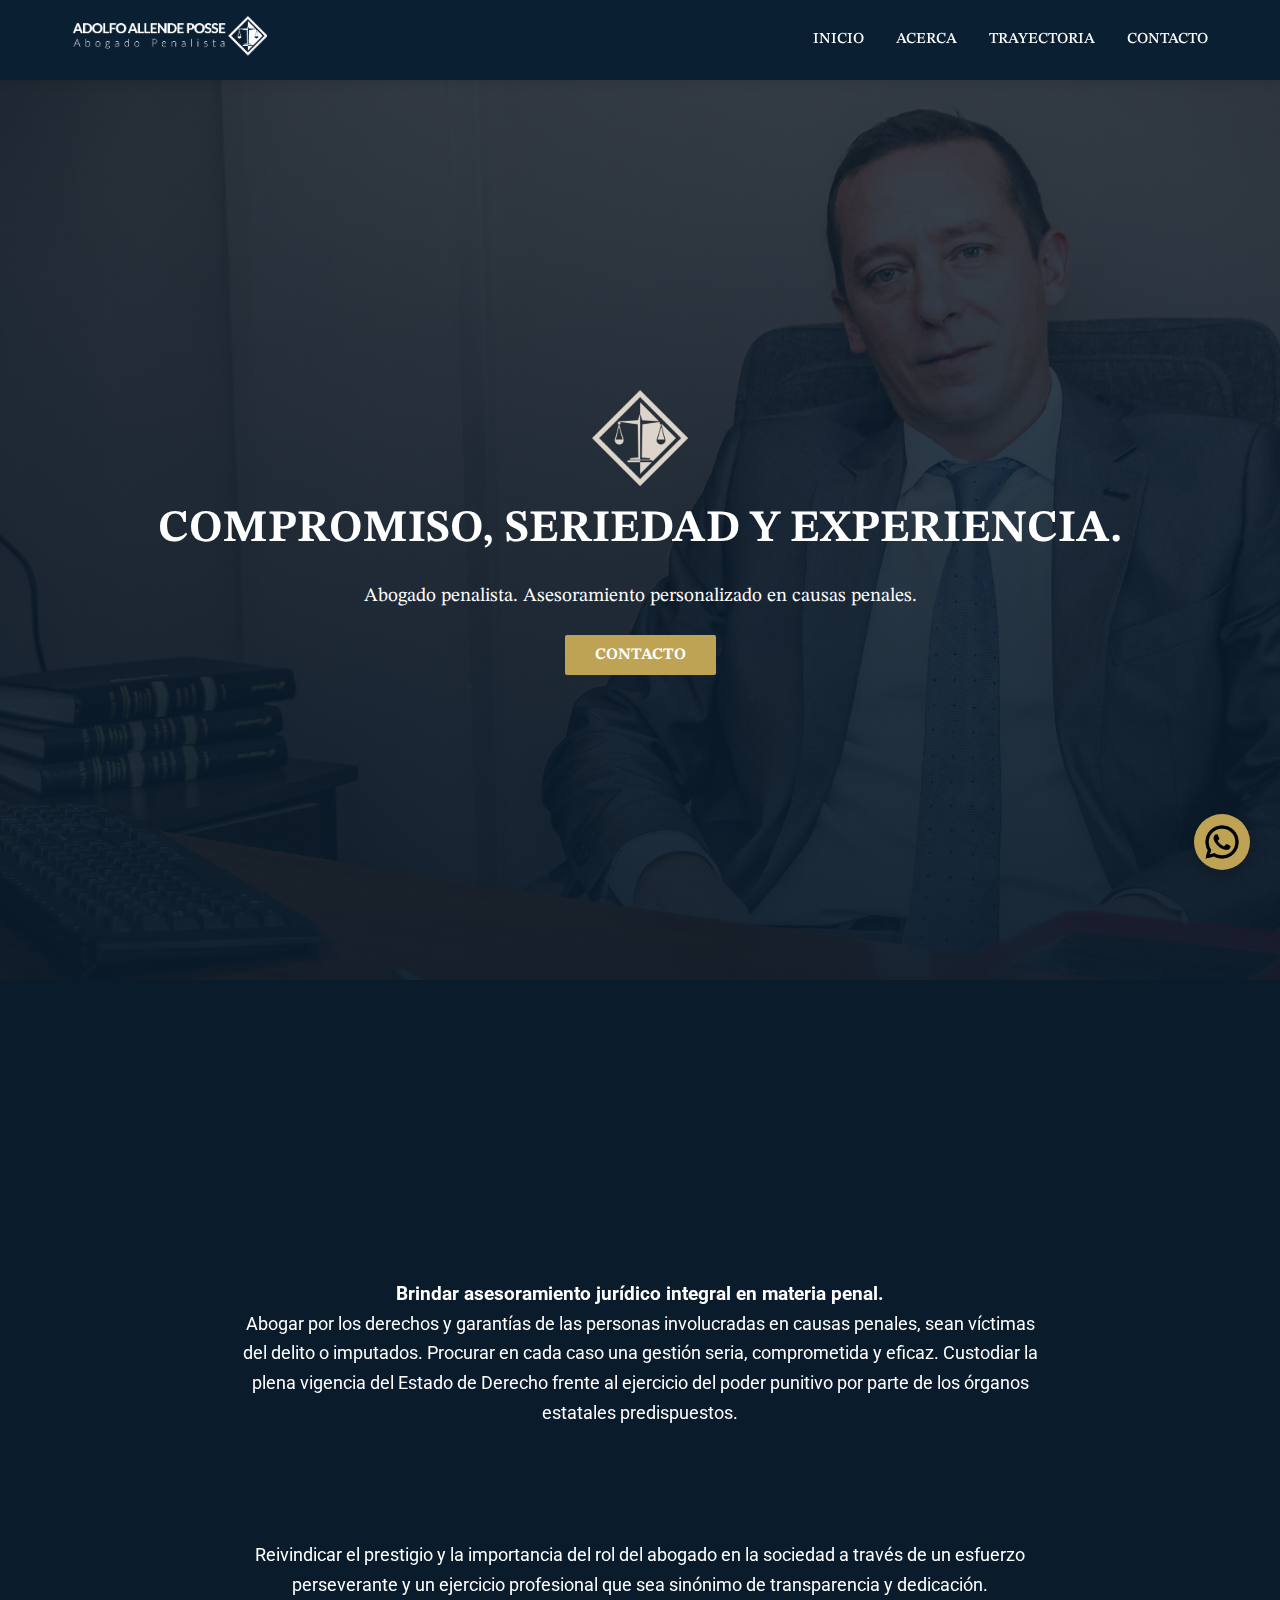
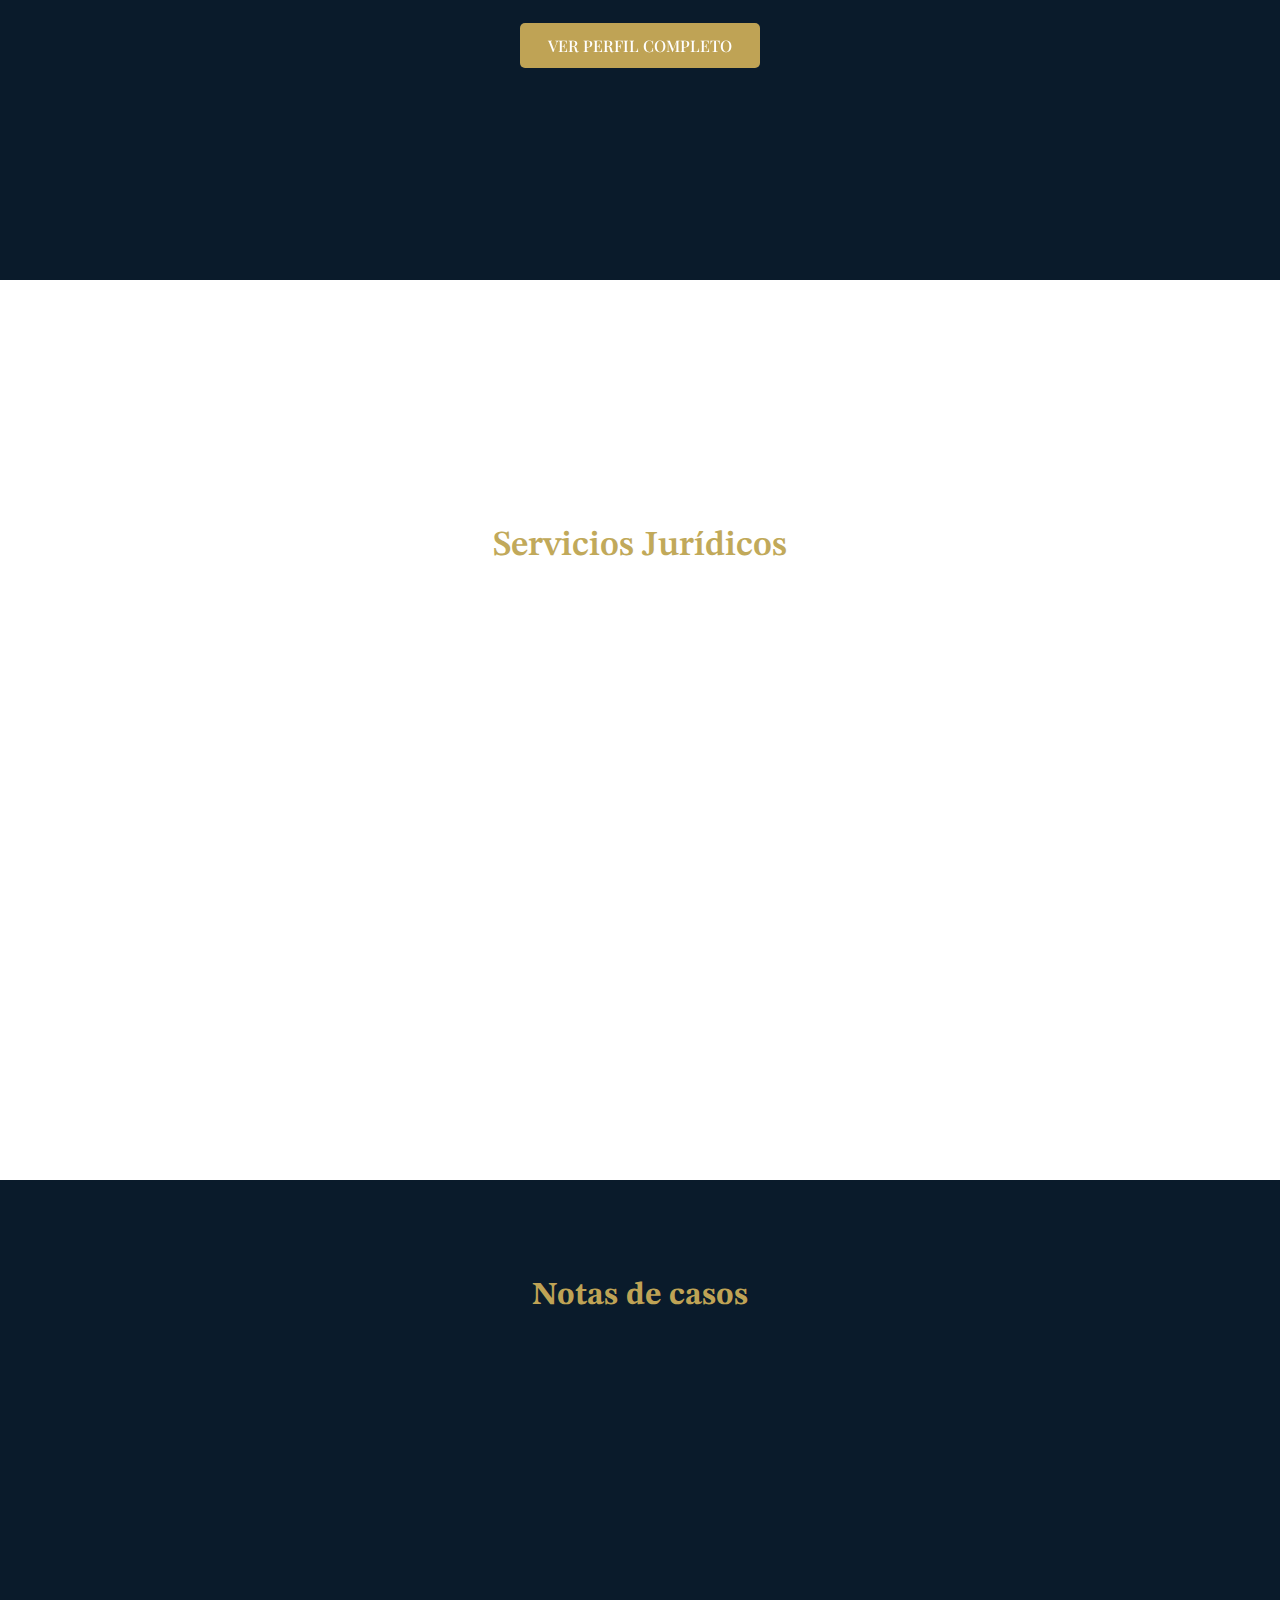
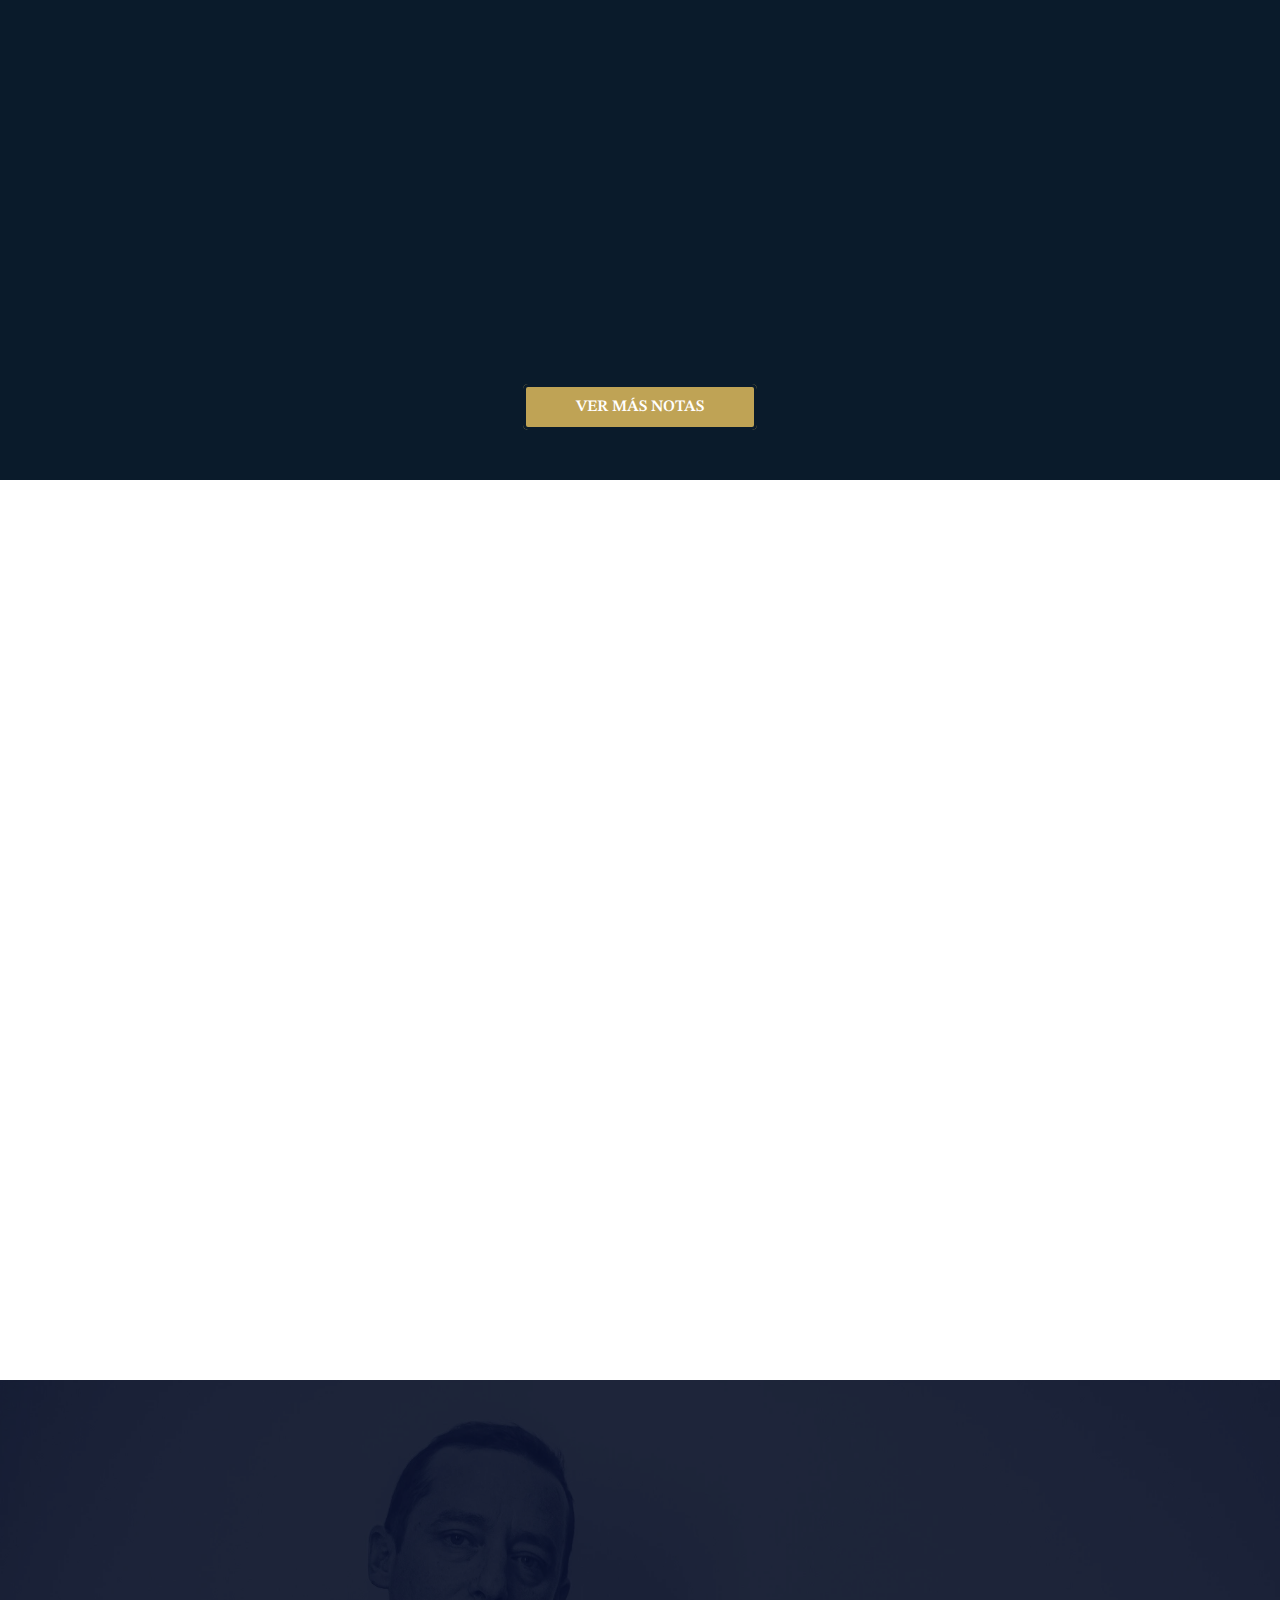
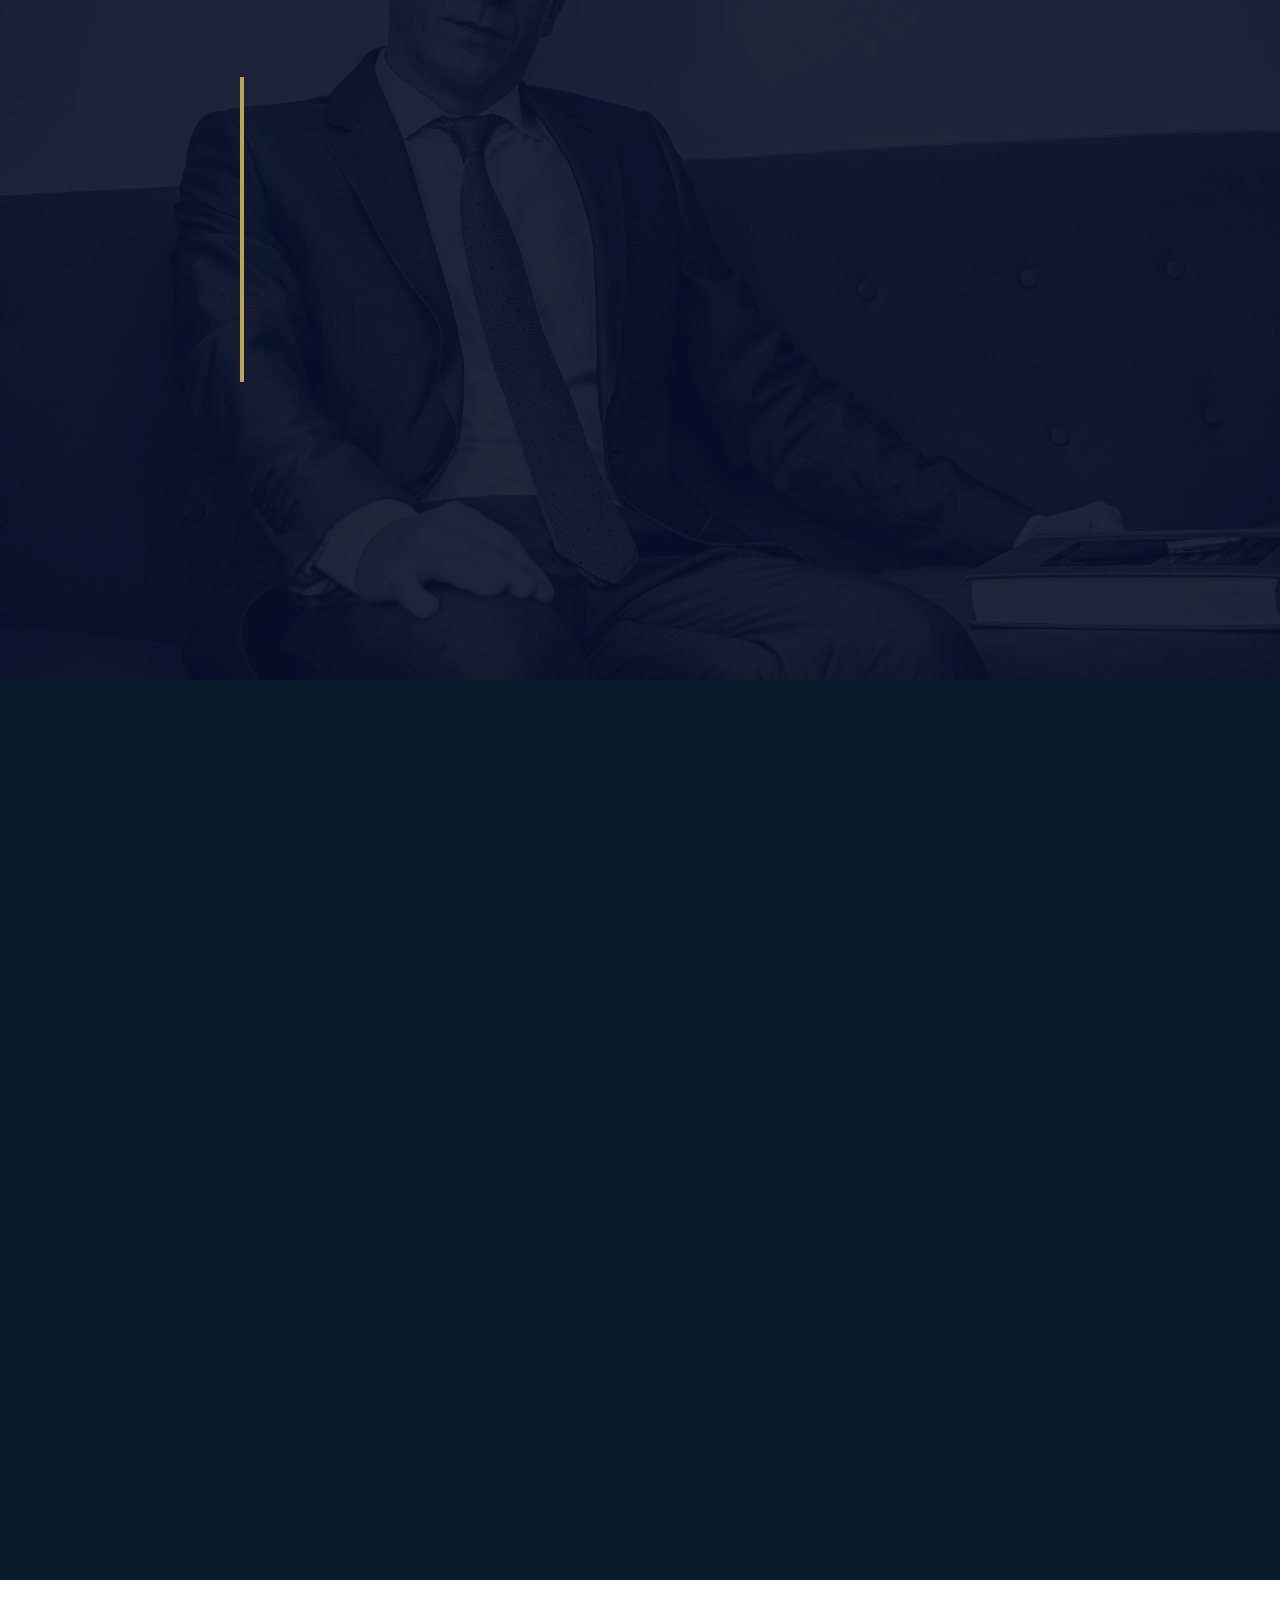
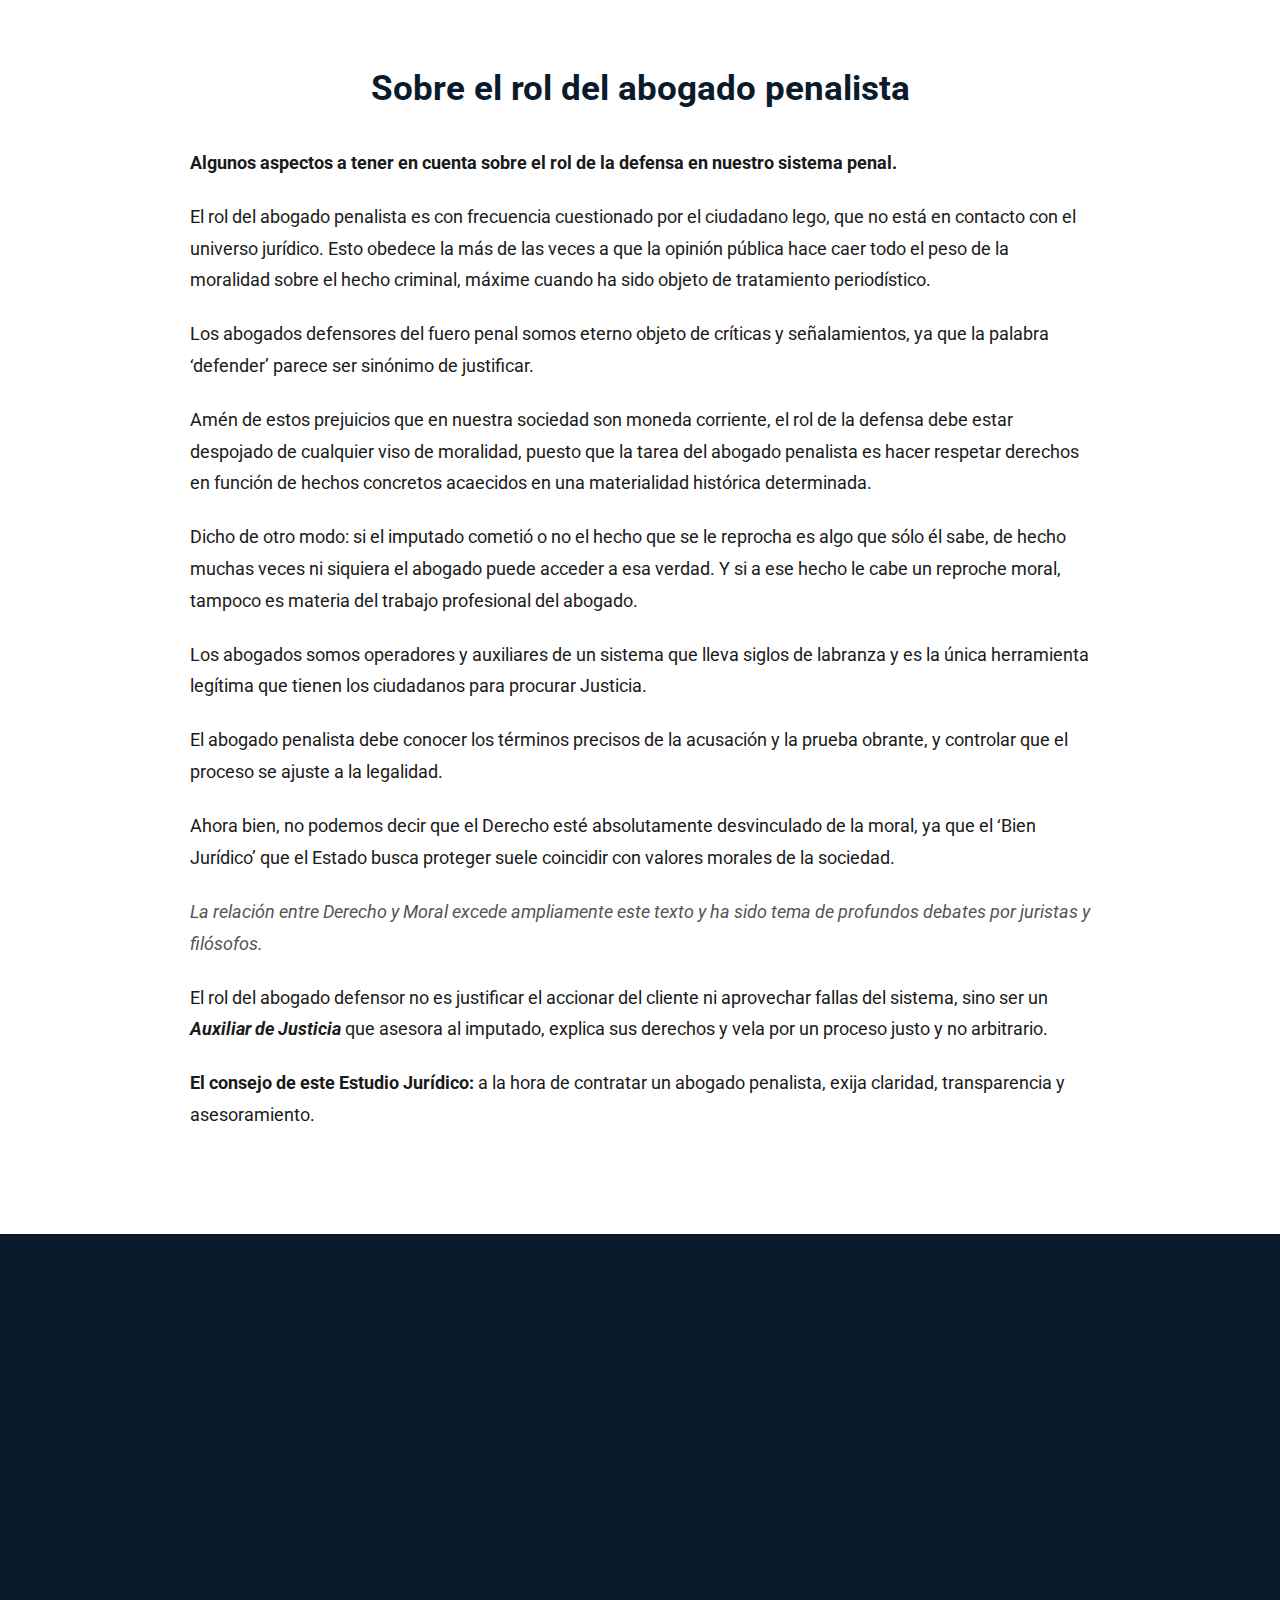
<file: index.html>
<!DOCTYPE html>
<html lang="es">
<head>
  <meta charset="UTF-8" />
  <meta http-equiv="X-UA-Compatible" content="IE=edge" />
  <meta name="viewport" content="width=device-width, initial-scale=1.0" />

  <title>Adolfo Allende Posse | Abogado Penalista en Córdoba Capital</title>
  <meta name="description" content="Estudio Jurídico Adolfo Allende Posse. Abogado penalista en Córdoba Capital. Defensa penal 24/7, experiencia comprobada, compromiso con el cliente.">

  <!-- Keywords perfeccionadas -->
  <meta name="keywords" content="abogado penalista Córdoba, abogado penal Córdoba, defensa penal Córdoba, abogado penal 24 horas, abogado urgente Córdoba, abogado Matías Tissera, abogado Adolfo Allende Posse, causas penales Córdoba, abogado narcotráfico Córdoba, abogado violencia familiar Córdoba,abogado cordoba, abogado, penalista, penalista cordoba, abogado Soluzzo, Matias Tissera, causa jugador huracan, jugador huracan causa, abogado huracan, abogado tissera, abogado matias tissera, abogado defensor, abogado querellante, abogado penalista Córdoba, derecho penal Córdoba, defensa penal Córdoba, estudio jurídico penal, Adolfo Allende Posse, abogado Córdoba capital, delitos, denuncias, juicio penal, narcotráfico, violencia familiar, abogado violencia familiar, abogado narcotrafico, abogado penal, defensor penal, allende posse, adolfo allende, adolfo allende posse, posse allende, adolfo allende">

  <meta name="author" content="Estudio Jurídico Adolfo Allende Posse">
  <meta name="robots" content="index, follow, max-snippet:-1, max-image-preview:large, max-video-preview:-1">

  <!-- Open Graph / Facebook -->
  <meta property="og:type" content="website">
  <meta property="og:title" content="Adolfo Allende Posse | Abogado Penalista en Córdoba">
  <meta property="og:description" content="Abogado penalista con atención urgente en Córdoba Capital. Defensa eficaz y asesoramiento integral en causas penales.">
  <meta property="og:url" content="https://allendeposseabogado.com.ar/">
  <meta property="og:image" content="https://allendeposseabogado.com.ar/src/logos/logo_main.webp">

  <!-- Twitter -->
  <meta name="twitter:card" content="summary_large_image">
  <meta name="twitter:title" content="Adolfo Allende Posse | Abogado Penalista en Córdoba">
  <meta name="twitter:description" content="Defensa penal urgente en Córdoba. Estudio Jurídico con atención 24/7.">
  <meta name="twitter:image" content="https://allendeposseabogado.com.ar/src/logos/logo_main.webp">

  <!-- Canonical y hreflang -->
  <link rel="canonical" href="https://allendeposseabogado.com.ar/" />
  <link rel="alternate" hreflang="es-ar" href="https://allendeposseabogado.com.ar/" />

  <!-- Favicon -->
  <link rel="icon" type="image/webp" href="https://allendeposseabogado.com.ar/src/logos/logo_main.webp" />

  <!-- Estilos -->
  <link rel="stylesheet" href="style.css" />

  <!-- Fuentes -->
  <link rel="preconnect" href="https://fonts.googleapis.com">
  <link rel="preconnect" href="https://fonts.gstatic.com" crossorigin>
  <link href="https://fonts.googleapis.com/css2?family=Playfair+Display:wght@500;700&family=Roboto:wght@300;400;500&display=swap" rel="stylesheet">
  <link href="https://fonts.googleapis.com/css2?family=STIX+Two+Text:ital,wght@0,400..700;1,400..700&display=swap" rel="stylesheet">

  <!-- Iconos -->
  <link rel="stylesheet" href="https://cdnjs.cloudflare.com/ajax/libs/font-awesome/6.5.0/css/all.min.css" integrity="sha512-..." crossorigin="anonymous" referrerpolicy="no-referrer" />

  <!-- AOS -->
  <link href="https://cdn.jsdelivr.net/npm/aos@2.3.4/dist/aos.css" rel="stylesheet" />

  <!-- JSON-LD -->
  <script type="application/ld+json">
  {
    "@context": "https://schema.org",
    "@type": "LegalService",
    "name": "Estudio Jurídico Adolfo Allende Posse",
    "image": "https://allendeposseabogado.com.ar/src/logos/logo_main.webp",
    "@id": "https://allendeposseabogado.com.ar",
    "url": "https://allendeposseabogado.com.ar",
    "telephone": "+54 9 351 5084738",
    "email": "consultas@allendeposseabogado.com.ar",
    "priceRange": "$$",
    "address": {
      "@type": "PostalAddress",
      "streetAddress": "General Simón Bolívar 553",
      "addressLocality": "Córdoba",
      "addressRegion": "Córdoba",
      "postalCode": "X5000",
      "addressCountry": "AR"
    },
    "geo": {
      "@type": "GeoCoordinates",
      "latitude": -31.4167,
      "longitude": -64.1833
    },
    "openingHoursSpecification": [{
      "@type": "OpeningHoursSpecification",
      "dayOfWeek": ["Monday", "Tuesday", "Wednesday", "Thursday", "Friday", "Saturday", "Sunday"],
      "opens": "08:00",
      "closes": "23:00"
    }],
    "areaServed": {
      "@type": "Place",
      "address": {
        "@type": "PostalAddress",
        "addressLocality": "Córdoba",
        "addressRegion": "Córdoba",
        "addressCountry": "AR"
      }
    },
    "founder": {
      "@type": "Person",
      "name": "Adolfo Allende Posse",
      "jobTitle": "Abogado Penalista",
      "alumniOf": {
        "@type": "EducationalOrganization",
        "name": "Universidad Nacional de Córdoba"
      }
    },
    "foundingDate": "2010",
    "description": "Abogado penalista con atención urgente en Córdoba Capital. Defensa penal estratégica, experiencia comprobada, atención personalizada 24/7.",
    "sameAs": [
      "https://wa.me/5493515084738",
      "https://www.google.com/maps/place/General+Simón+Bolívar+553,+Córdoba"
    ]
  }
  </script>


<meta name="robots" content="index, follow">
<meta name="author" content="Estudio Jurídico Adolfo Allende Posse">
<meta name="keywords" content="abogado cordoba, abogado, penalista, penalista cordoba, abogado Soluzzo, Matias Tissera, causa jugador huracan, jugador huracan causa, abogado huracan, abogado tissera, abogado matias tissera, abogado defensor, abogado querellante, abogado penalista Córdoba, derecho penal Córdoba, defensa penal Córdoba, estudio jurídico penal, Adolfo Allende Posse, abogado Córdoba capital, delitos, denuncias, juicio penal, narcotráfico, violencia familiar, abogado violencia familiar, abogado narcotrafico, abogado penal, defensor penal, allende posse, adolfo allende, adolfo allende posse, posse allende, adolfo allende">






</head>
<body>

  <header class="header">
    <div class="container-header">
      <a href="index.html" class="logo">
        <img src="src/logos/logo-chico-claro.webp" alt="Logo del Estudio Jurídico Adolfo Allende Posse - Abogado Penalista en Córdoba">
      </a>

      <input type="checkbox" id="menu-toggle" class="menu-toggle">
      <label for="menu-toggle" class="hamburger" aria-label="Abrir o cerrar menú de navegación">&#9776;</label>


      <nav class="nav" role="navigation" aria-label="Menú principal">
        <ul >
        <li><a href="#inicio">INICIO</a></li>
        <li><a href="#acerca">ACERCA</a></li>
      
        <li><a href="#trayectoria">TRAYECTORIA</a></li>
        <li><a href="#contacto">CONTACTO</a></li>
        </ul>
      </nav>
    </div>
  </header>

<main>
 
  <section class="hero" id="inicio" data-aos="fade-in">
    <div class="hero-content">
      <img src="src/logos/logo_main.webp" alt="Logo del Estudio Jurídico Adolfo Allende Posse - Abogado Penalista en Córdoba"  loading="lazy">

      <h1 data-aos="fade-in" data-aos-delay="200" >COMPROMISO, SERIEDAD Y EXPERIENCIA.</h1>
      <p>Abogado penalista. Asesoramiento personalizado en causas penales.</p>
      <a href="#contacto" class="cta-button">CONTACTO</a>
    </div>
  </section>



<section class="acerca" id="acerca">
  <div class="overlay">
    <div class="contenido">
      

      <div class="mision-vision">
        <div class="bloque">
          <h2 data-aos="fade-right" data-aos-delay="200">Misión</h2>
          <h3>Brindar asesoramiento jurídico integral en materia penal.</h3>
          <p>
            
            Abogar por los derechos y garantías de las personas involucradas en causas penales, sean víctimas del delito o imputados. Procurar en cada caso una gestión seria, comprometida y eficaz. Custodiar la plena vigencia del Estado de Derecho frente al ejercicio del poder punitivo por parte de los órganos estatales predispuestos.
          </p>
        </div>
        <div class="bloque">
          <h2 data-aos="fade-right" data-aos-delay="200">Visión</h2>
          <p>
            Reivindicar el prestigio y la importancia del rol del abogado en la sociedad a través de un esfuerzo perseverante y un ejercicio profesional que sea sinónimo de transparencia y dedicación.
          </p>
        </div>
      </div>

      <a href="perfil.html" class="btn" title="Ver perfil completo Adolfo Allende Posse">VER PERFIL COMPLETO</a>
    </div>
  </div>
</section>


<section id="servicios" class="servicios">
  <div class="container-servicios">
    <h2 class="titulo-servicios">Servicios Jurídicos</h2>
    <ul class="lista-servicios">
      <li data-aos="fade-right" data-aos-delay="100"><i class="fas fa-scale-balanced"></i> Asesoramiento integral en materia penal</li>
      <li data-aos="fade-right" data-aos-delay="200"><i class="fas fa-file-signature"></i> Presentación de denuncias</li>
      <li data-aos="fade-right" data-aos-delay="300"><i class="fas fa-shield-alt"></i> Defensas en juicio y en etapa de investigación</li>
      <li data-aos="fade-right" data-aos-delay="400" ><i class="fas fa-feather-alt"></i> Defensoría de la víctima (Querellante Particular)</li>
      <li data-aos="fade-right" data-aos-delay="500"><i class="fas fa-hourglass-half"></i> Tutela en etapa de ejecución de la condena</li>
      <li data-aos="fade-right" data-aos-delay="600"><i class="fas fa-house-user"></i> Violencia familiar</li>
      <li data-aos="fade-right" data-aos-delay="700"><i class="fas fa-capsules"></i> Fuero Narcotráfico</li>
      <li data-aos="fade-right" data-aos-delay="800"><i class="fas fa-child"></i> Derecho Penal Juvenil (menores en conflicto con la ley)</li>
    </ul>
  </div>
</section>



<section class="casos-notas" id="trayectoria">
  <div class="container">
    <h2 class="titulo-seccion">Notas de casos</h2>
    <div class="grid-casos">
      
      <article class="nota-caso" data-aos="fade-right" data-aos-delay="200">
        <img src="src/notes_img/Detienen al jugador de Huracan Matias Tissera El Fiscal piensa que hay peligro de fuga.webp" alt="Imagen del caso Detienen al jugador de Huracan Matias Tissera: El Fiscal piensa que hay peligro de fuga" class="imagen-caso" loading="lazy">
        <div class="contenido-caso">
          <h3>Detienen al jugador de Huracan Matias Tissera: El Fiscal piensa que "hay peligro de fuga"</h3>
          <p class="fecha">eldoce.tv - 05 de septiembre 2023</p>
          <p class="resumen">
            El futbolista fue detenido en el aeropuerto cuando se disponía a viajar a San Pablo para un partido de la Copa Sudamericana. La Fiscalía de Córdoba emitió un pedido de captura acusándolo de tentativa de extorsión. Según la acusación, Tissera habría contratado a personas vinculadas al narcotráfico para recuperar dinero tras un conflicto con una empresa constructora. Su abogado, Adolfo Allende, sostiene que no hubo intención de extorsionar y busca su liberación inmediata.
          </p>
          <a href="https://www.youtube.com/watch?v=M7umhXPJDqo" class="btn-leer-mas" target="_blank" rel="noopener noreferrer" title="Ver nota completa en YouTube">Ver Nota</a>
        </div>
      </article>

      <article class="nota-caso" data-aos="fade-right" data-aos-delay="200">
        <img src="src/notes_img/Abusado por sus compañeros de taller cuatro mecanicos condenados y un municipio debe pagar  14 millones.webp" alt="Imagen caso: Abusado por sus compañeros de taller cuatro mecanicos condenados y un municipio debe pagar  14 millones.webp " class="imagen-caso" loading="lazy">
        <div class="contenido-caso">
          <h3>Abusado por sus compañeros de taller: cuatro mecánicos condenados y un municipio debe pagar $ 14 millones</h3>
          <p class="fecha">Clarin - 27 de junio de 2023</p>
          <p class="resumen">
            La víctima tenía 18 años y era empleado de la Municipalidad de Villa Carlos Paz, en Córdoba, que deberá resarcirlo. Todas las penas superaron los cinco años de prisión y uno recibió seis.
          </p>
          <a href="https://www.clarin.com/policiales/condenaron-cordoba-mecanicos-grave-ataque-sexual-companero-18-anos_0_Ln6Kho7trp.html" class="btn-leer-mas" target="_blank" rel="noopener noreferrer" title="Ver nota completa en Clarín">Leer más</a>
        </div>
      </article>

    </div>
    <div class="ver-mas-container">
      <a href="notas.html" class="btn-ver-mas">VER MÁS NOTAS</a>
    </div>
  </div>
</section>




  <section class="valores" id="valores">
    <div class="container">
      <div class="valor" data-aos="fade-right" data-aos-delay="300">
        <i class="fas fa-balance-scale icono-valor"></i>
        <h3>Compromiso</h3>
        <p>Asumir el patrocinio en cada caso como si fuera el único. Procurar una solución pronta y eficaz al conflicto.</p>
      </div>
      <div class="valor" data-aos="fade-right" data-aos-delay="200">
        <i class="fas fa-feather icono-valor"></i>
        <h3>Seriedad</h3>
        <p>La gestión debe ser seria en el sentido de la sujeción al proceso y a la ley. El cliente debe estar informado de manera permanente sobre el marco legal y sobre los avances del caso.</p>
      </div>
      <div class="valor" data-aos="fade-right" data-aos-delay="100">
        <i class="fas fa-landmark icono-valor"></i>
        <h3>Experiencia</h3>
        <p>Capitalizar en cada causa la trayectoria profesional y mi larga experiencia en distintas oficinas del Ministerio Público (Policía Judicial, Fiscalía de Lucha Contra el Narcotráfico, etc.)</p>
      </div>
    </div>
  </section>



  







  <section class="cita-abogado">
  <div class="overlay">
    <div class="cita-contenido">
      <blockquote data-aos="fade-right" data-aos-delay="200">
        “En lo personal me esfuerzo porque cada cliente llegue a un conocimiento acabado de la causa, entienda los distintos institutos vinculados (prisión preventiva, detención, allanamiento, juicio abreviado, etc.), conozca sus derechos, sus obligaciones y que llegue incluso a decidir sobre los pasos a seguir a la par de su abogado”.
        <br> - Adolfo Allende Posse - Abogado Penalista
      </blockquote>
    </div>
  </div>
</section>






  <section class="contacto" id="contacto">
    <div class="container contacto-container">
      <div class="formulario" data-aos="fade-right" data-aos-delay="300">
        <h2>Contáctanos</h2>
        <form action="https://formsubmit.co/lucasverabracamonte@gmail.com" method="POST">
          <label for="nombre">Nombre
            <input type="text" name="nombre" placeholder="Tu nombre" required>
          </label>
          <label for="email">Email
            <input type="email" name="email" placeholder="Tu email" required>
          </label>
          <label for="mensaje">Mensaje
            <textarea name="mensaje" placeholder="Tu mensaje" required></textarea>
          </label>
  
  
  
 
  <input type="hidden" name="_next" value="https://llucasvera.github.io/AllendePosse/gracias.html">
  
  <button type="submit" aria-label="Enviar mensaje de contacto">ENVIAR</button>
</form>
        
      </div>
      <div class="info-contacto" data-aos="fade-right" data-aos-delay="100">
        <h3>Información</h3>
        <a href="tel:+5493515084738" class="enlace"><img src="src/icons/whatsapp.webp" alt="ícono whatsapp"><p> +54 9 3515 084738 </p> </a>
        <a href="#" id="link-email-contact" class="enlace">
  <img src="src/icons/gmail.webp" alt="icono gmail" loading="lazy">
  <p>consultas@allendeposseabogado.com.ar</p>
</a>

        <a href="https://maps.app.goo.gl/7WySfmujiCeWoGRAA" class="enlace"><img src="src/icons/ubicaciones.webp" alt="icono maps"><p> Gral. Simón Bolívar 553, Córdoba Capital</p></a>
        <iframe src="https://www.google.com/maps/embed?pb=!1m18!1m12!1m3!1d3404.746911820238!2d-64.19536832544968!3d-31.42109839647727!2m3!1f0!2f0!3f0!3m2!1i1024!2i768!4f13.1!3m3!1m2!1s0x9432a28719ad64c3%3A0x49b72137f3f45b3f!2sGral.%20Sim%C3%B3n%20Bol%C3%ADvar%20553%2C%20X5000JZK%20C%C3%B3rdoba!5e0!3m2!1ses!2sar!4v1748715092620!5m2!1ses!2sar"  width="100%" height="200" style="border:0;" allowfullscreen="" loading="lazy"></iframe>
        
      </div>
    </div>
  </section>

    <section class="rol-abogado" id="rol">
  <div class="contenedor">
    <h2>Sobre el rol del abogado penalista</h2>
    <p><strong>Algunos aspectos a tener en cuenta sobre el rol de la defensa en nuestro sistema penal.</strong></p>

    <p>
      El rol del abogado penalista es con frecuencia cuestionado por el ciudadano lego, que no está en contacto con el universo jurídico.
      Esto obedece la más de las veces a que la opinión pública hace caer todo el peso de la moralidad sobre el hecho criminal, máxime cuando ha sido objeto de tratamiento periodístico.
    </p>

    <p>
      Los abogados defensores del fuero penal somos eterno objeto de críticas y señalamientos, ya que la palabra ‘defender’ parece ser sinónimo de justificar.
    </p>

    <p>
      Amén de estos prejuicios que en nuestra sociedad son moneda corriente, el rol de la defensa debe estar despojado de cualquier viso de moralidad,
      puesto que la tarea del abogado penalista es hacer respetar derechos en función de hechos concretos acaecidos en una materialidad histórica determinada.
    </p>

    <p>
      Dicho de otro modo: si el imputado cometió o no el hecho que se le reprocha es algo que sólo él sabe, de hecho muchas veces ni siquiera el abogado puede acceder a esa verdad.
      Y si a ese hecho le cabe un reproche moral, tampoco es materia del trabajo profesional del abogado.
    </p>

    <p>
      Los abogados somos operadores y auxiliares de un sistema que lleva siglos de labranza y es la única herramienta legítima que tienen los ciudadanos para procurar Justicia.
    </p>

    <p>
      El abogado penalista debe conocer los términos precisos de la acusación y la prueba obrante, y controlar que el proceso se ajuste a la legalidad.
    </p>

    <p>
      Ahora bien, no podemos decir que el Derecho esté absolutamente desvinculado de la moral,
      ya que el ‘Bien Jurídico’ que el Estado busca proteger suele coincidir con valores morales de la sociedad.
    </p>

    <p class="nota">
      <em>La relación entre Derecho y Moral excede ampliamente este texto y ha sido tema de profundos debates por juristas y filósofos.</em>
    </p>

    <p>
      El rol del abogado defensor no es justificar el accionar del cliente ni aprovechar fallas del sistema,
      sino ser un <em><b>Auxiliar de Justicia</b></em> que asesora al imputado, explica sus derechos y vela por un proceso justo y no arbitrario.
    </p>

    <p>
      <strong>El consejo de este Estudio Jurídico:</strong> a la hora de contratar un abogado penalista, exija claridad, transparencia y asesoramiento.
    </p>
  </div>
</section>

</main>

<footer class="footer" data-aos="fade-down" data-aos-delay="200">
  <div class="footer-container">
    <div class="footer-column">
      <img src="src/logos/logo-chico-claro.webp" alt="Logo del Estudio Jurídico Adolfo Allende Posse - Abogado Penalista en Córdoba" class="footer-logo" loading="lazy"/>
      <p class="slogan">COMPROMISO, SERIEDAD Y EXPERIENCIA.</p>
    </div>

    <div class="footer-column">
      <h3>Navegación</h3>
      <ul>
        <li><a href="#inicio">Inicio</a></li>
        <li><a href="#acerca">Acerca de mí</a></li>
        <li><a href="#trayectoria">Notas</a></li>
        <li><a href="#contacto">Contacto</a></li>
      </ul>
    </div>

    <div class="footer-column">
      <h3>Contacto</h3>
      <a href="tel:+5493515084738"><p><strong>Tel:</strong> +54 9 3515 084738</p></a>
      <a href="#" id="link-email-footer" class="enlace">
  <p><strong>Email</strong>consultas@allendeposseabogado.com.ar</p>
</a>

      <a href="https://maps.app.goo.gl/7WySfmujiCeWoGRAA"><p><strong>Dirección:</strong> Gral. Simón Bolivar 553, Córdoba Capital, Córdoba, Argentina.</p></a>
    </div>
  </div>

  <div class="footer-bottom">
    <p>&copy; 2025 Adolfo Allende Posse Abogado. - COMPROMISO, SERIEDAD Y EXPERIENCIA. -  Todos los derechos reservados.</p>
    <div class="footer-social">
      <a href="https://wa.me/5493515084738?text=Hola%20Dr.%20Adolfo%20Allende%20Posse,%20me%20gustaría%20agendar%20una%20consulta." 
   class="enlace-f" target="_blank" rel="noopener noreferrer" aria-label="Contactar al Dr. Adolfo Allende Posse por WhatsApp"><img src="src/icons/whatsapp.webp" alt="icno whatsapp"></a>
      <a href="#" class="enlace-f"><img src="src/icons/gmail.webp" alt="icono gmail"></a>
      
    </div>
  </div>
</footer>

<a href="https://wa.me/5493515084738?text=Hola%20Dr.%20Adolfo%20Allende%20Posse,%20me%20gustaría%20agendar%20una%20consulta." 
   class="whatsapp-button" target="_blank" rel="noopener noreferrer" aria-label="Contactar al Dr. Adolfo Allende Posse por WhatsApp">
  <img src="src/icons/whatsapp.webp" alt="WhatsApp" />
  
</a>


<script src="https://cdn.jsdelivr.net/npm/aos@2.3.4/dist/aos.js"></script>
<script>
  AOS.init({
    duration: 500,
    once: false,     
    mirror: true, 
  });
</script>
<script>
  
  document.body.classList.add('fade-in');

  
</script>

<script>
  document.addEventListener("DOMContentLoaded", function() {
    const isMobile = /iPhone|iPad|iPod|Android/i.test(navigator.userAgent);

    const subject = encodeURIComponent("Consulta");
    const body = encodeURIComponent("Hola Doctor Allende Posse, me gustaría coordinar un horario para una consulta.");
    const email = "consultas@allendeposseabogado.com.ar";

    const mobileHref = `mailto:${email}?subject=${subject}&body=${body}`;
    const desktopHref = `https://mail.google.com/mail/?view=cm&fs=1&to=${email}&su=${subject}&body=${body}`;

    
    function setEmailLink(linkId) {
      const el = document.getElementById(linkId);
      if (!el) return;

      if (isMobile) {
        el.href = mobileHref;
      } else {
        el.href = desktopHref;
        el.target = "_blank";
      }
    }

    setEmailLink("link-email-contact");
    setEmailLink("link-email-footer");
  });
</script>



</body>
</html>
</file>
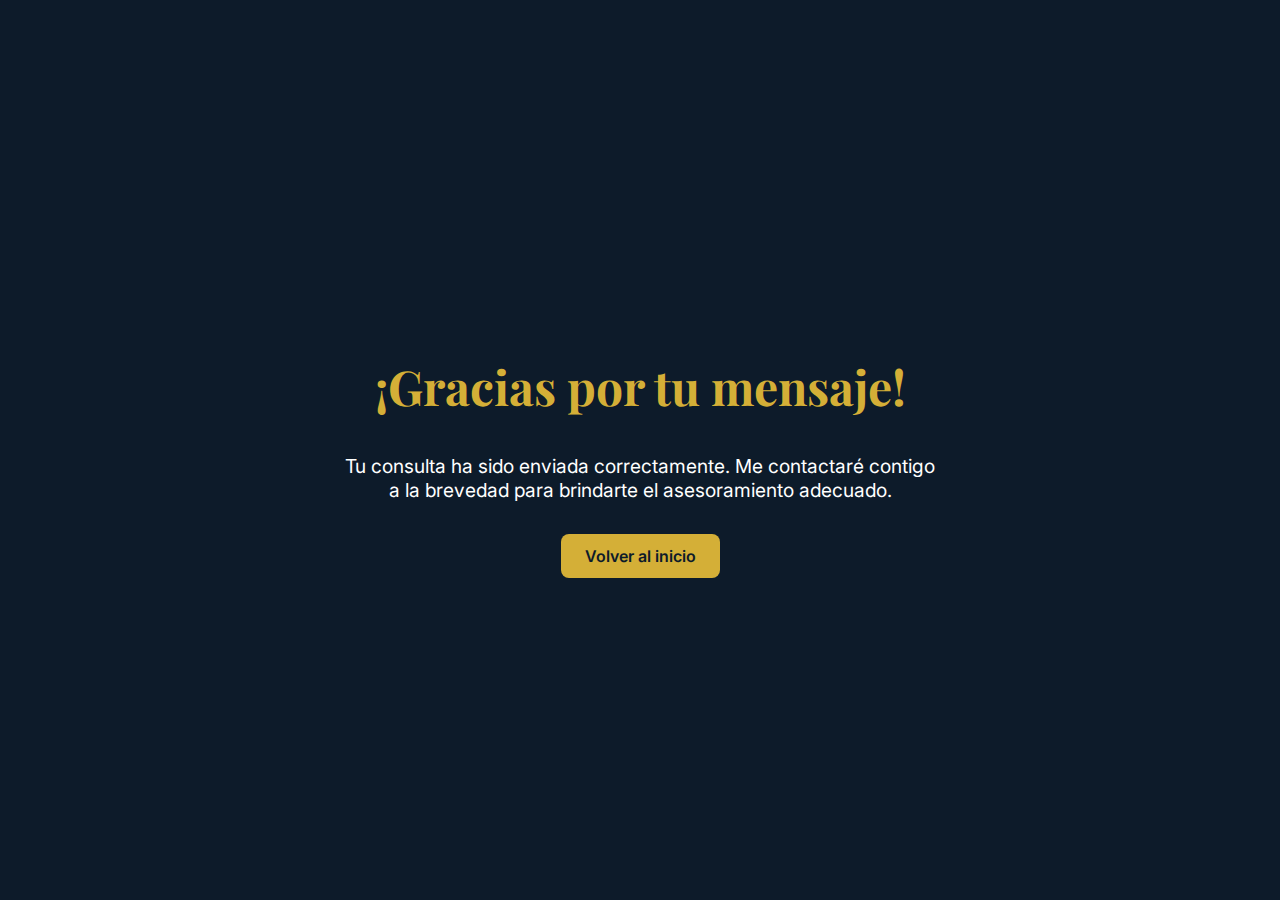
<file: gracias.html>
<!DOCTYPE html>
<html lang="es">
<head>
  <meta charset="UTF-8" />
  <meta name="viewport" content="width=device-width, initial-scale=1.0"/>
  <title>Gracias por tu mensaje</title>
  <link rel="preconnect" href="https://fonts.googleapis.com">
  <link href="https://fonts.googleapis.com/css2?family=Playfair+Display:wght@600&family=Inter:wght@400;600&display=swap" rel="stylesheet">
  <style>
    body {
      margin: 0;
      padding: 0;
      background: #0D1B2A;
      color: white;
      font-family: 'Inter', sans-serif;
      display: flex;
      flex-direction: column;
      align-items: center;
      justify-content: center;
      height: 100vh;
      text-align: center;
    }

    h1 {
      font-family: 'Playfair Display', serif;
      color: #D4AF37;
      font-size: 3rem;
      margin-bottom: 1rem;
    }

    p {
      max-width: 600px;
      font-size: 1.2rem;
      margin-bottom: 2rem;
    }

    a.button {
      display: inline-block;
      padding: 12px 24px;
      background-color: #D4AF37;
      color: #0D1B2A;
      text-decoration: none;
      border-radius: 8px;
      font-weight: 600;
      transition: background-color 0.3s ease;
    }

    a.button:hover {
      background-color: #b5952f;
    }

    @media (max-width: 768px) {
      h1 {
        font-size: 2rem;
      }

      p {
        font-size: 1rem;
      }
    }
  </style>
</head>
<body>
  <h1>¡Gracias por tu mensaje!</h1>
  <p>Tu consulta ha sido enviada correctamente. Me contactaré contigo a la brevedad para brindarte el asesoramiento adecuado.</p>
  <a href="https://allendeposseabogado.com.ar" class="button">Volver al inicio</a>
</body>
</html>
</file>
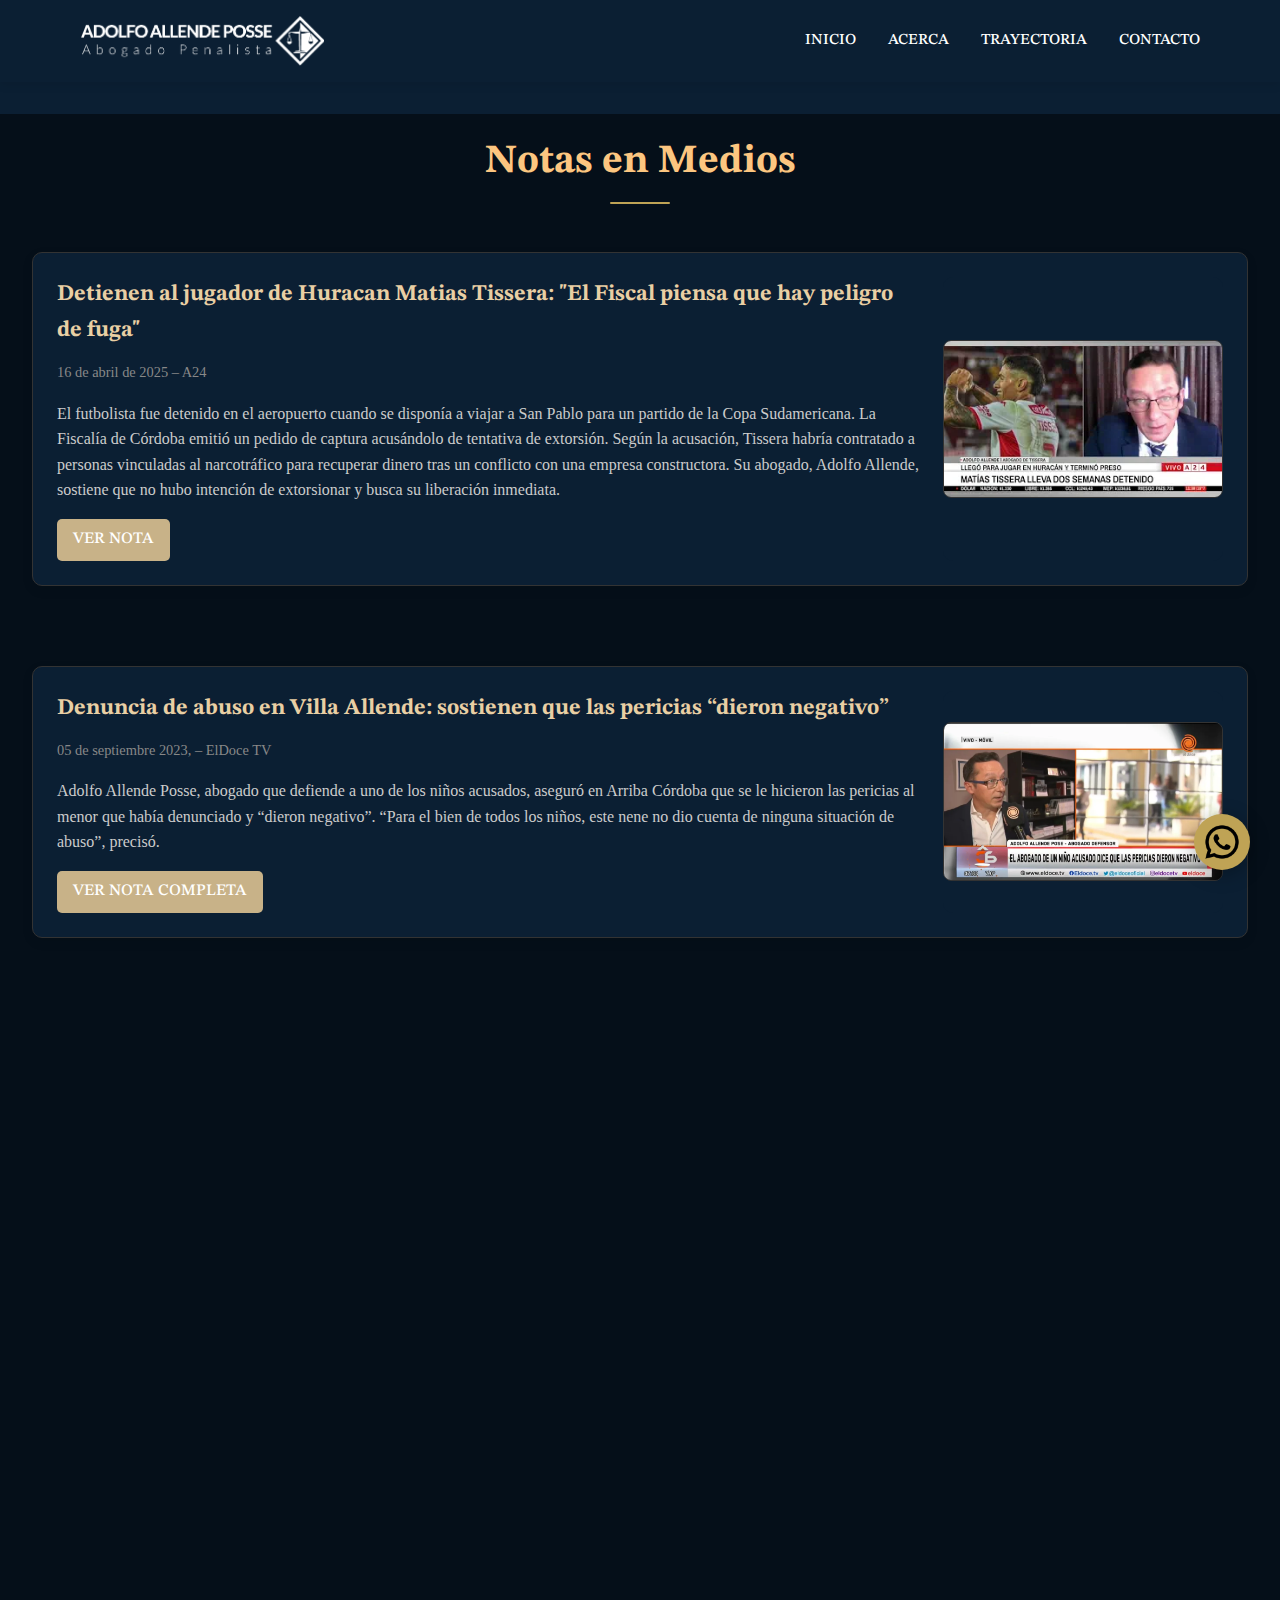
<file: notas.html>
<!DOCTYPE html>
<html lang="es">
<head>
  <meta charset="UTF-8" />
  <meta name="viewport" content="width=device-width, initial-scale=1.0"/>
  <title>Adolfo Rodriguez Posse | Abogado En Córdoba</title>
  <link rel="stylesheet" href="notes.css" />
  <link rel="preconnect" href="https://fonts.googleapis.com">
  <link href="https://fonts.googleapis.com/css2?family=Playfair+Display:wght@500;700&family=Roboto:wght@300;400;500&display=swap" rel="stylesheet">
  <link rel="preconnect" href="https://fonts.googleapis.com">
<link rel="preconnect" href="https://fonts.gstatic.com" crossorigin>
<link href="https://fonts.googleapis.com/css2?family=STIX+Two+Text:ital,wght@0,400..700;1,400..700&display=swap" rel="stylesheet">
  <link rel="icon" href="scr/logos/logo_main.webp" image/x-icon">
  <link rel="stylesheet" href="https://cdnjs.cloudflare.com/ajax/libs/font-awesome/6.5.0/css/all.min.css">


    <link href="https://cdn.jsdelivr.net/npm/aos@2.3.4/dist/aos.css" rel="stylesheet">

</head>
<body>

  <header class="header">
    <div class="container-header">
      <a href="index.html" class="logo">
        <img src="scr/logos/logo-chico-claro.webp" alt="Logo">
      </a>

      <input type="checkbox" id="menu-toggle" class="menu-toggle">
      <label for="menu-toggle" class="hamburger">&#9776;</label>

      <nav class="nav">
        <ul>
        <li><a href="index.html#inicio">INICIO</a></li>
        <li><a href="index.html#acerca">ACERCA</a></li>
        
        <li><a href="index.html#trayectoria">TRAYECTORIA</a></li>
        <li><a href="index.html#contacto">CONTACTO</a></li>
        </ul>
      </nav>
    </div>
  </header>

<main class="container">
    <h1 class="page-title">Notas en Medios</h1>

    <section class="notas-horizontal container">


  <div class="nota-horizontal" data-aos="fade-right" data-aos-delay="200">
    <div class="nota-texto">
      <h2 class="nota-titulo">Detienen al jugador de Huracan Matias Tissera: "El Fiscal piensa que hay peligro de fuga"</h2>
      <p class="nota-meta">16 de abril de 2025 – A24</p>
      <p class="nota-resumen">
        El futbolista fue detenido en el aeropuerto cuando se disponía a viajar a San Pablo para un partido de la Copa Sudamericana. La Fiscalía de Córdoba emitió un pedido de captura acusándolo de tentativa de extorsión. Según la acusación, Tissera habría contratado a personas vinculadas al narcotráfico para recuperar dinero tras un conflicto con una empresa constructora. Su abogado, Adolfo Allende, sostiene que no hubo intención de extorsionar y busca su liberación inmediata. 
      </p>
      <a href="https://www.youtube.com/watch?v=M7umhXPJDqo" target="_blank" class="btn-noticia">VER NOTA</a>
    </div>
    <div class="nota-imagen-mini">
      <img src="scr/notes_img/Detienen al jugador de Huracan Matias Tissera El Fiscal piensa que hay peligro de fuga.webp" alt="">
    </div>
  </div>

  <div class="nota-horizontal" data-aos="fade-right" data-aos-delay="200">
    <div class="nota-texto">
      <h2 class="nota-titulo">Denuncia de abuso en Villa Allende: sostienen que las pericias “dieron negativo”</h2>
      <p class="nota-meta">05 de septiembre 2023, – ElDoce TV</p>
      <p class="nota-resumen">
        Adolfo Allende Posse, abogado que defiende a uno de los niños acusados, aseguró en Arriba Córdoba que se le hicieron las pericias al menor que había denunciado y “dieron negativo”. “Para el bien de todos los niños, este nene no dio cuenta de ninguna situación de abuso”, precisó.
      </p>
      <a href="https://eldoce.tv/videos/sociedad/denuncia-abuso-villa-allende-sostienen-pericias-dieron-negativo_154319/" target="_blank" class="btn-noticia">VER NOTA COMPLETA</a>
    </div>
    <div class="nota-imagen-mini">
      <img src="scr/notes_img/Denuncia de abuso en Villa Allende sostienen que las pericias “dieron negativo”.webp" alt="">
    </div>
  </div>

  <div class="nota-horizontal" data-aos="fade-right" data-aos-delay="200">
    <div class="nota-texto">
      <h2 class="nota-titulo">Abusado por sus compañeros de taller: cuatro mecánicos condenados y un municipio debe pagar $ 14 millones</h2>
      <p class="nota-meta">27 de Junio de 2023 – Clarin</p>
      <p class="nota-resumen">
        La víctima tenía 18 años y era empleado de la Municipalidad de Villa Carlos Paz, en Córdoba, que deberá resarcirlo. Todas las penas superaron los cinco años de prisión y uno recibió seis.

Este martes condenaron en Córdoba a cuatro mecánicos por un grave ataque sexual a un compañero de trabajo cuando él tenía 18 años.

Todo ocurrió hace 7 años, apenas la víctima empezó a trabajar con ellos en el taller de la Municipalidad de Villa Carlos Paz.

Las penas fueron de 6 años para uno de ellos, de 5 años y seis meses para otros dos y uno recibió 5 años y cuatro meses. Seguirán en libertad hasta que la sentencia quede firme. […]
      </p>
      <a href="https://www.clarin.com/policiales/condenaron-cordoba-mecanicos-grave-ataque-sexual-companero-18-anos_0_Ln6Kho7trp.html" target="_blank" class="btn-noticia">VER NOTICIA COMPLETA</a>
    </div>
    <div class="nota-imagen-mini">
      <img src="scr/notes_img/Abusado por sus compañeros de taller cuatro mecanicos condenados y un municipio debe pagar  14 millones.webp" alt="">
    </div>
  </div>

  <div class="nota-horizontal" data-aos="fade-right" data-aos-delay="200">
    <div class="nota-texto">
      <h2 class="nota-titulo">Penas elevadas a autores de un ataque sexual en un taller de la Municipalidad de Carlos Paz</h2>
      <p class="nota-meta">28 de junio de 2023 - La Voz del Interior</p>
      <p class="nota-resumen">
        Cuatro mecánicos recibieron condenas de entre 5 y 6 años de prisión. La comuna deberá pagar 14 millones de resarcimiento a la víctima, un joven que tenía 18 años al momento del abuso.

El juez de la Cámara 6ª del Crimen de Córdoba Enrique Buteler condenó este martes a penas elevadas de prisión a cuatro empleados de un taller mecánico de Villa Carlos Paz que cometieron tres actos de abuso sexual en perjuicio de un compañero de tareas que en ese momento tenía 18 años de edad. […]
      </p>
      <a href="https://www.lavoz.com.ar/sucesos/penas-elevadas-a-autores-de-un-ataque-sexual-en-un-taller-de-la-municipalidad-de-villa-carlos-paz/" target="_blank" class="btn-noticia">VER NOTICIA COMPLETA</a>
    </div>
    <div class="nota-imagen-mini">
      <img src="scr/notes_img/Penas elevadas a autores de un ataque sexual en un taller de la Municipalidad de Carlos Paz.webp" alt="">
    </div>
  </div>


  <div class="nota-horizontal" data-aos="fade-right" data-aos-delay="200">
    <div class="nota-texto">
      <h2 class="nota-titulo">Uno de los abogados de Julio Saluzzo explicó por qué recusaron a la fiscal (con audio)</h2>
      <p class="nota-meta">6 de marzo de 2022 - 94.5 FM Identidad (Las Varillas)</p>
      <p class="nota-resumen">
        Uno de los abogados designados por Julio Saluzzo para su defensa en el caso de la muerte de Verónica Tottis, explicó a FM IDENTIDAD que recusaron  a la fiscal por adelantar conclusiones en el caso.
Adolfo Allende Posse estimó que plantearon esa instancia porque la fiscal perdió objetividad ya que a 4 días del hecho, salió a dar conferencia  a emitir categóricamente su opinión.
El letrado opinó que la fiscal debería ser más cautelosa y violó el secreto de sumario.
“La crítica que hacemos es que se precipitó a escasas horas de ocurrido el hallazgo a dar conclusiones y explayarse sobre las pruebas”.
Allende Posse dijo que deberán esperar ahora la decisión del Juez de Control  para saber si hace lugar al pedido  de la defensa o confirma a la doctora Baulies en la función. […]
      </p>
      <a href="https://fmidentidad.com.ar/uno-de-los-abogados-de-julio-saluzzo-explico-por-que-recusaron-a-la-fiscal/" target="_blank" class="btn-noticia">VER NOTICIA COMPLETA</a>
    </div>
    <div class="nota-imagen-mini">
      <img src="scr/notes_img/Uno de los abogados de Julio Saluzzo explicó por qué recusaron a la fiscal (con audio).webp" alt="">
    </div>
  </div>

  <div class="nota-horizontal" data-aos="fade-right" data-aos-delay="200">
    <div class="nota-texto">
      <h2 class="nota-titulo">Saluzzo ya designó defensores y aun hay interrogantes sobre cómo mató a Tottis</h2>
      <p class="nota-meta">14 de Junio 2020 - Diario Perfil</p>
      <p class="nota-resumen">
        La localidad de Las Varillas aún no sale de su asombro por el brutal crimen de Verónica Tottis. Su esposo y padre de sus tres hijos se encuentra detenido acusado de un delito que establece una pena de prisión perpetua: homicidio doblemente agravado por el vínculo y por violencia de género. Saluzzo está hoy alojado en el Establecimiento Penitenciario N.º 9 (UCA). Allí cumple con la detención y con el protocolo de aislamiento y cuarentena por 14 días. Luego será trasladado a Bouwer, aunque podrían pedir su traslado a la cárcel de San Francisco por una razón de cercanía con sus familiares. En las últimas horas, Saluzzo firmó el poder para que tres abogados se hagan cargo de su defensa. Se trata de los defensores Lucas De Olmos, Adolfo Allende Posse y Aylén Mirándola, una abogada de Las Varillas. Los letrados esperan que desde la fiscalía pongan una fecha para la indagatoria. Por el momento, Saluzzo no hizo una sola mención al hecho ni a la acusación, quienes lo vieron luego de su detención aseguran que está “aturdido”. La única declaración fue previa a su detención y allí le confesó a la fiscal que tenía una pésima relación con su esposa.  
      </p>
      <a href="https://www.perfil.com/noticias/cordoba/saluzzo-ya-designo-defensores-y-aun-hay-interrogantes-sobre-como-mato-a-tottis.phtml" target="_blank" class="btn-noticia">VER NOTICIA COMPLETA</a>
    </div>
    <div class="nota-imagen-mini">
      <img src="scr/notes_img/Saluzzo ya designó defensores y aun hay interrogantes sobre cómo mató a Tottis.webp" alt="">
    </div>
  </div>

  <div class="nota-horizontal" data-aos="fade-right" data-aos-delay="200">
    <div class="nota-texto">
      <h2 class="nota-titulo">“Yo no lo mutilé: sólo lo herí”, dijo la mujer acusada de cortarle el miembro a un hombre</h2>
      <p class="nota-meta">14 de Junio 2020 - 
La Voz del Interior</p>
      <p class="nota-resumen">
        LO MÁS IMPORTANTE
En la cárcel de Bouwer, Brenda Micaela Barattini rompió el silencio.
Está acusada de cortarle el pene a su amante.
La joven de 26 años dice que actuó de esa manera porque él le hizo un daño muy grande.
De todos modos, aseguró estar “arrepentida”.
“Yo lo herí con una tijera, le corté el miembro, el pene, no los testículos. Le corté el pene; completo no fue: lo herí. Lo herí, no hubo ni amputación; esta persona camina, no usa bastón”. […]  
      </p>
      <a href="https://www.lavoz.com.ar/sucesos/yo-no-lo-mutile-solo-lo-heri-dijo-la-mujer-acusada-de-cortarle-el-miembro-un-hombre/" target="_blank" class="btn-noticia">VER NOTICIA COMPLETA</a>
    </div>
    <div class="nota-imagen-mini">
      <img src="scr/notes_img/“Yo no lo mutilé sólo lo herí” dijo la mujer acusada de cortarle el miembro a un hombre.webp" alt="">
    </div>
  </div>

</section>

  </main>

  <footer class="footer" data-aos="fade-down" data-aos-delay="200">
  <div class="footer-container">
    <div class="footer-column">
      <img src="scr/logos/logo-chico-claro.webp" alt="Allende Posse Abogado" class="footer-logo" />
      <p class="slogan">COMPROMISO, SERIEDAD Y EXPERIENCIA.</p>
    </div>

    <div class="footer-column">
      <h3>Navegación</h3>
      <ul>
        <li><a href="index.html">Inicio</a></li>
        <li><a href="index.html#acerca">Acerca de mí</a></li>
        <li><a href="index.html#trayectoria">Notas</a></li>
        <li><a href="index.html#contacto">Contacto</a></li>
      </ul>
    </div>

    <div class="footer-column">
      <h3>Contacto</h3>
      <a href="tel:+5493515084738"><p><strong>Tel:</strong> +54 9 3515 084738</p></a>
      <a href="#" id="link-email" class="enlace">
  <p><strong>Email</strong>@allendeposseabogado.com.ar</p>
</a>
      <a href="https://maps.app.goo.gl/7WySfmujiCeWoGRAA"><p><strong>Dirección:</strong> Gral. Simón Bolivar 553, Córdoba Capital, Córdoba, Argentina.</p></a>
    </div>
  </div>

  <div class="footer-bottom">
    <p>&copy; 2025 Adolfo Allende Posse Abogado. - COMPROMISO, SERIEDAD Y EXPERIENCIA. -  Todos los derechos reservados.</p>
    <div class="footer-social">
      
      
    </div>
  </div>
</footer>

<a href="https://wa.me/5493515084738?text=Hola%20Dr.%20Adolfo%20Allende%20Posse,%20me%20gustaría%20agendar%20una%20consulta." 
   class="whatsapp-button" target="_blank" rel="noopener noreferrer">
  <img src="scr/icons/whatsapp.webp" alt="WhatsApp" />
</a>
  <script src="https://cdn.jsdelivr.net/npm/aos@2.3.4/dist/aos.js"></script>
<script>
  AOS.init({
    duration: 200, 
    once: false,    
    mirror: true, 
  });
</script>



<script>
  document.addEventListener("DOMContentLoaded", function() {
    const emailLink = document.getElementById("link-email");

    
    const isMobile = /iPhone|iPad|iPod|Android/i.test(navigator.userAgent);

    if (isMobile) {
      emailLink.href = "mailto:consultas@allendeposseabogado.com.ar?subject=Consulta&body=Hola%20Doctor%20Allende%20Posse,%20me%20gustaría%20coordinar%20un%20horario%20para%20una%20consulta.";
    } else {
      emailLink.href = "https://mail.google.com/mail/?view=cm&fs=1&to=consultas@allendeposseabogado.com.ar&su=Consulta&body=Hola%20Doctor%20Allende%20Posse,%20me%20gustaría%20coordinar%20un%20horario%20para%20una%20consulta.";
      emailLink.target = "_blank";
    }
  });
</script>
</file>
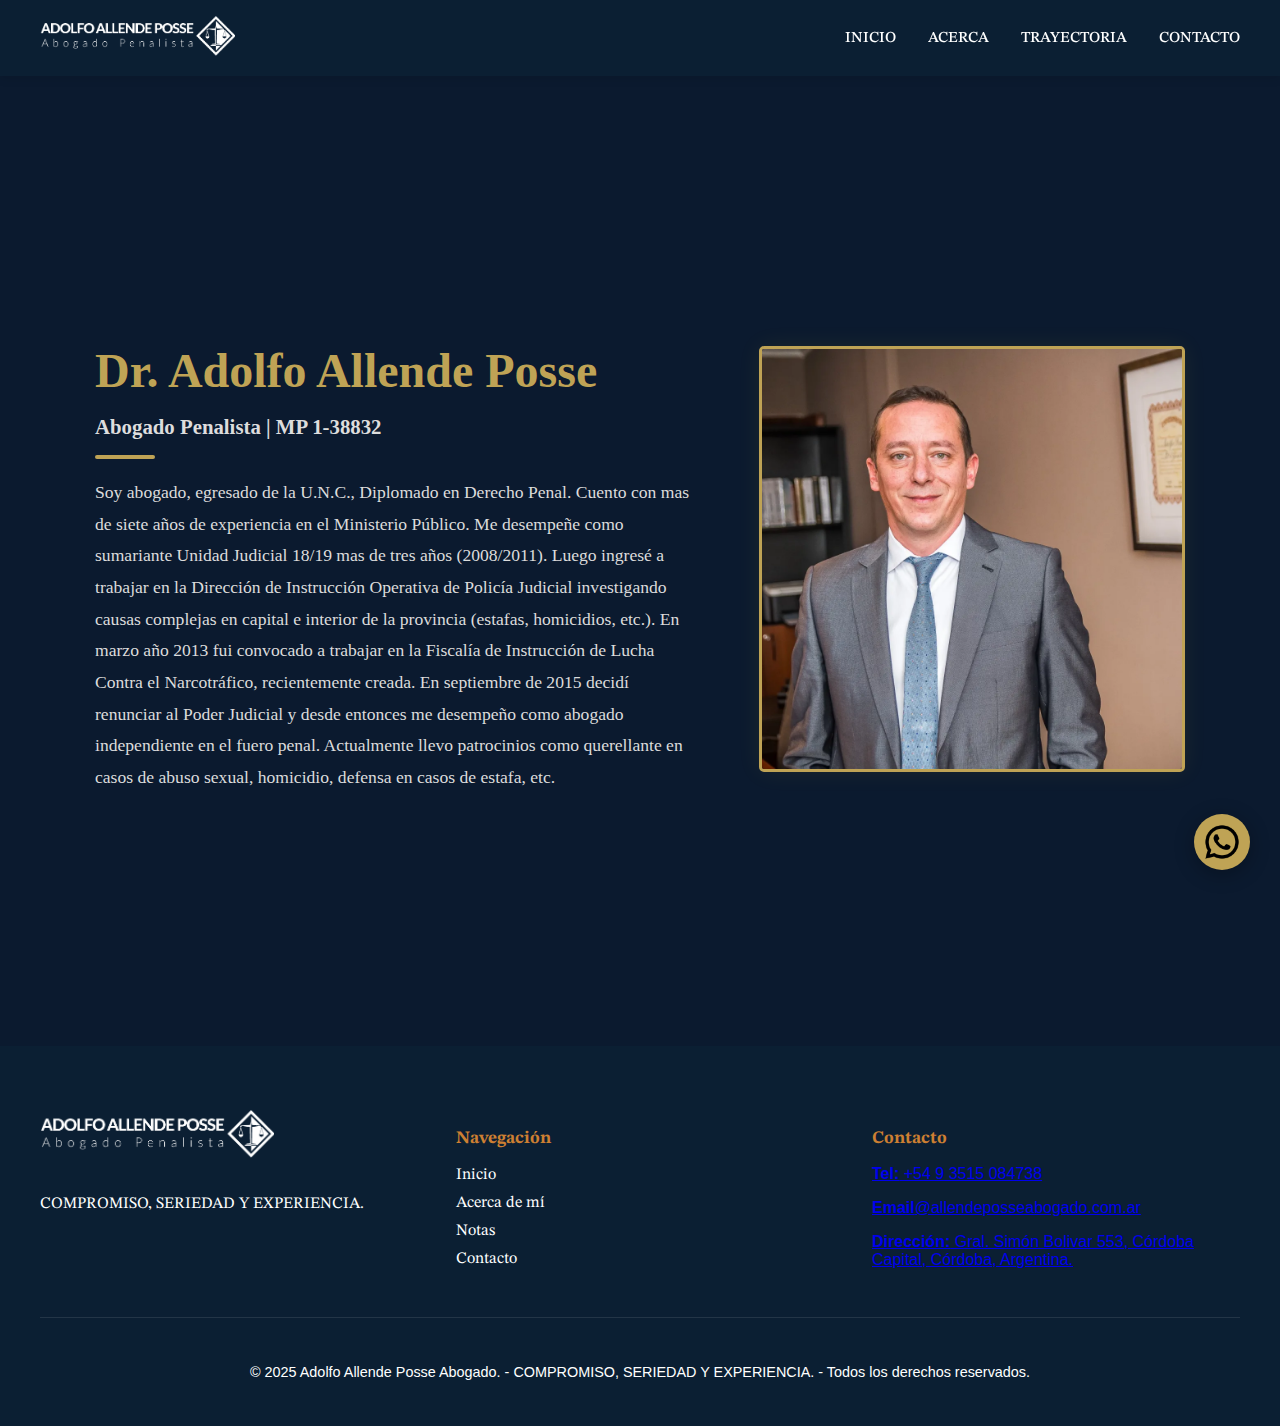
<file: perfil.html>
<!DOCTYPE html>
<html lang="es">
<head>
  <meta charset="UTF-8" />
  <meta name="viewport" content="width=device-width, initial-scale=1.0"/>
  <title>Adolfo Rodriguez Posse | Perfil</title>
  <link rel="stylesheet" href="perfil.css" />
  <link rel="preconnect" href="https://fonts.googleapis.com">
  <link href="https://fonts.googleapis.com/css2?family=Playfair+Display:wght@500;700&family=Roboto:wght@300;400;500&display=swap" rel="stylesheet">
  <link rel="preconnect" href="https://fonts.googleapis.com">
<link rel="preconnect" href="https://fonts.gstatic.com" crossorigin>
<link href="https://fonts.googleapis.com/css2?family=STIX+Two+Text:ital,wght@0,400..700;1,400..700&display=swap" rel="stylesheet">
  <link rel="icon" href="scr/logos/logo_main.webp" image/x-icon">
  <link rel="stylesheet" href="https://cdnjs.cloudflare.com/ajax/libs/font-awesome/6.5.0/css/all.min.css">


    <link href="https://cdn.jsdelivr.net/npm/aos@2.3.4/dist/aos.css" rel="stylesheet">

</head>
<body class="perfil-body">
  <!-- HEADER -->
  <header class="header">
    <div class="container-header">
      <a href="index.html" class="logo">
        <img src="scr/logos/logo-chico-claro.webp" alt="Logo">
      </a>

      <input type="checkbox" id="menu-toggle" class="menu-toggle">
      <label for="menu-toggle" class="hamburger">&#9776;</label>

      <nav class="nav">
        <ul>
        <li><a href="index.html#inicio">INICIO</a></li>
        <li><a href="index.html#acerca">ACERCA</a></li>
        <li><a href="index.html#trayectoria">TRAYECTORIA</a></li>
        <li><a href="index.html#contacto">CONTACTO</a></li>
        </ul>
      </nav>
    </div>
  </header>


  <main class="perfil-container">
  <section class="profile-hero">
  <div class="profile-content">
    <div class="text-side">
      <h1>Dr. Adolfo Allende Posse</h1>
      <h2>Abogado Penalista |
MP 1-38832</h2>
      <div class="divider"></div>
      <p>
        Soy abogado, egresado de la U.N.C., Diplomado en Derecho Penal. Cuento con mas de siete años de experiencia en el Ministerio Público. Me desempeñe como sumariante Unidad Judicial 18/19 mas de tres años (2008/2011). Luego ingresé a trabajar en la Dirección de Instrucción Operativa de Policía Judicial investigando causas complejas en capital e interior de la provincia (estafas, homicidios, etc.). En marzo año 2013 fui convocado a trabajar en la Fiscalía de Instrucción de Lucha Contra el Narcotráfico, recientemente creada. En septiembre de 2015 decidí renunciar al Poder Judicial y desde entonces me desempeño como abogado independiente en el fuero penal. Actualmente llevo patrocinios como querellante en casos de abuso sexual, homicidio, defensa en casos de estafa, etc.
      </p>
    </div>
    <div class="image-side">
      <img src="scr/scr_landing_page/hero-pic.webp" alt="Foto del abogado" />
    </div>
  </div>
</section>




</main>


  <footer class="footer">
  <div class="footer-container">
    <div class="footer-column">
      <img src="scr/logos/logo-chico-claro.webp" alt="Logo del Estudio Jurídico" class="footer-logo" />
      <p class="slogan">COMPROMISO, SERIEDAD Y EXPERIENCIA.</p>
    </div>

    <div class="footer-column">
      <h3>Navegación</h3>
      <ul>
        <li><a href="index.html#inicio">Inicio</a></li>
        <li><a href="index.html#acerca">Acerca de mí</a></li>
        <li><a href="index.html#trayectoria">Notas</a></li>
        <li><a href="index.html#contacto">Contacto</a></li>
      </ul>
    </div>

    <div class="footer-column">
      <h3>Contacto</h3>
      <a href="tel:+5493515084738"><p><strong>Tel:</strong> +54 9 3515 084738</p></a>
      <a href="#" id="link-email" class="enlace">
  <p><strong>Email</strong>@allendeposseabogado.com.ar</p>
</a>

      <a href="https://maps.app.goo.gl/7WySfmujiCeWoGRAA"><p><strong>Dirección:</strong> Gral. Simón Bolivar 553, Córdoba Capital, Córdoba, Argentina.</p></a>
    </div>
  </div>

  <div class="footer-bottom">
    <p>&copy; 2025 Adolfo Allende Posse Abogado. - COMPROMISO, SERIEDAD Y EXPERIENCIA. -  Todos los derechos reservados.</p>
    
  </div>
</footer>

<a href="https://wa.me/5493515084738?text=Hola%20Dr.%20Adolfo%20Allende%20Posse,%20me%20gustaría%20agendar%20una%20consulta." 
   class="whatsapp-button" target="_blank" rel="noopener noreferrer">
  <img src="scr/icons/whatsapp.webp" alt="WhatsApp" />
</a>


<script>
  AOS.init({
    duration: 500, // Duración de la animación
    once: false,     // Solo se ejecuta una vez
    mirror: true,  // No repite al hacer scroll hacia arriba
  });
</script>


<script>
  document.addEventListener("DOMContentLoaded", function() {
    const emailLink = document.getElementById("link-email");

    
    const isMobile = /iPhone|iPad|iPod|Android/i.test(navigator.userAgent);

    if (isMobile) {
      emailLink.href = "mailto:consultas@allendeposseabogado.com.ar?subject=Consulta&body=Hola%20Doctor%20Allende%20Posse,%20me%20gustaría%20coordinar%20un%20horario%20para%20una%20consulta.";
    } else {
      emailLink.href = "https://mail.google.com/mail/?view=cm&fs=1&to=consultas@allendeposseabogado.com.ar&su=Consulta&body=Hola%20Doctor%20Allende%20Posse,%20me%20gustaría%20coordinar%20un%20horario%20para%20una%20consulta.";
      emailLink.target = "_blank";
    }
  });
</script>


</body>
</html>
</file>
<file: notes.css>
* {
  margin: 0;
  padding: 0;
  box-sizing: border-box;
  background-color: #0b1f33; 
}


.header {
  position: sticky;
  top: 0;
  width: 100%;
  background-color: #0b1f33; /* Azul marino */
  padding: 1rem 0;
  z-index: 1000;
  box-shadow: 0 2px 10px rgba(0, 0, 0, 0.1);
}

.container-header {
  max-width: 1200px;
  margin: 0 auto;
  padding: 0 2rem;
  display: flex;
  align-items: center;
  justify-content: space-between;
}

.logo img {
  height: 40px;
  object-fit: contain;
  
  
}

.nav ul {
  display: flex;
  gap: 2rem;
  list-style: none;
  margin: 0;
  padding: 0;
  font-family: "STIX Two Text", serif;
}

.nav a {
  color: white;
  text-decoration: none;
  font-weight: 500;
  font-size: 0.95rem;
  position: relative;
  transition: color 0.3s ease;
}

.nav a::after {
  content: "";
  position: absolute;
  width: 0%;
  height: 2px;
  background-color: #fcc680; /* bronce */
  left: 0;
  bottom: -4px;
  transition: width 0.3s ease;
}

.nav a:hover::after {
  width: 100%;
}

.nav a:hover {
  color: #fcc680;
}

.notas-horizontal {
  padding: 4rem 1rem;
  max-width: 1200px;
  margin: auto;
  
}

.nota-horizontal {
  display: flex;
  flex-direction: row;
  background-color: #0b1f33; 
  border: 1px solid #333;
  padding: 2rem;
  border-radius: 4px;
  margin-bottom: 2rem;
  gap: 2rem;
  box-shadow: 0 0 20px rgba(200, 178, 136, 0.05);
  transition: transform 0.3s;
  overflow-x: auto ;
}

.nota-horizontal:hover {
  transform: translateY(-5px);
}

.nota-texto {
  flex: 2;
  
}

.nota-titulo {
  font-size: 1.5rem;
  color: #e9cfa4;
  margin-bottom: 0.3rem;
  font-family: "STIX Two Text", serif;
}

.nota-meta {
  font-size: 0.9rem;
  color: #888;
  margin-bottom: 1rem;
}

.nota-resumen {
  font-size: 1rem;
  line-height: 1.6;
  color: #ccc;
  margin-bottom: 1rem;
}

.btn-noticia {
  background-color: #c8b288;
  color: #111;
  padding: 0.5rem 1.2rem;
  border-radius: 5px;
  text-decoration: none;
  font-weight: 600;
  transition: background 0.3s;
  font-family: "STIX Two Text", serif;
}

.btn-noticia:hover {
  background-color: #e9cfa4;
}

.nota-imagen-mini {
  flex: 1;
  min-width: 280px;
  display: flex;
  align-items: center;
  justify-content: center;
}

.nota-imagen-mini img {
  width: 100%;
  height: auto;
  max-height: 160px;
  object-fit: cover;
  border-radius: 8px;
  border: 1px solid #333;
}

.page-title {
  font-size: 2.8rem;
  font-weight: 600;
  color: #fcc680; /* tono oro elegante */
  text-align: center;
  padding-top: 1rem;
  margin-bottom: 1rem;
  position: relative;
  padding-bottom: 1rem;
  font-family: "STIX Two Text", serif;
  background-color: #050f19; 

}

.page-title::after {
  content: "";
  display: block;
  width: 60px;
  height: 2px;
  background-color: #bfa355;
  margin: 0.5rem auto 0;
  border-radius: 1px;
}

.container {
  background-color: #050f19; 
}








.footer {
  background-color: #0b1f33; /* azul marino */
  color: white;
  padding: 4rem 2rem 2rem;
  font-family: 'Segoe UI', sans-serif;
}

.footer-container {
  display: grid;
  grid-template-columns: repeat(auto-fit, minmax(250px, 1fr));
  gap: 3rem;
  max-width: 1200px;
  margin: 0 auto;
  padding-bottom: 2rem;
  border-bottom: 1px solid rgba(255,255,255,0.1);
}

.footer-column h3 {
  color: #bfa355; 
  margin-bottom: 1rem;
  font-size: 1.1rem;
}

.footer-column ul {
  list-style: none;
  padding: 0;
  margin: 0;
  font-family: "STIX Two Text", serif;
}

.footer-column ul li {
  margin-bottom: 0.5rem;
}

.footer-column ul li a {
  color: white;
  text-decoration: none;
  transition: color 0.3s ease;
}

.footer-column ul li a:hover {
  color: #bfa355;
}

.footer-logo {
  height: 48px;
  margin-bottom: 1rem;
}

.footer-bottom {
  max-width: 1200px;
  margin: 2rem auto 0;
  display: flex;
  justify-content: center;
  align-items: center;
  flex-wrap: wrap;
  font-size: 0.9rem;
}

.footer-social a {
  color: white;
  margin-left: 1rem;
  font-size: 1.1rem;
  transition: color 0.3s ease;
}

.footer-social a:hover {
  color: #bfa355;
}

.slogan{
  font-family: "STIX Two Text", serif;
}

.footer h3{
  font-family: "STIX Two Text", serif;
}



.whatsapp-button {
  position: fixed;
  bottom: 30px;
  right: 30px;
  background-color: #bfa355;
  color: #fff;
  font-weight: 500;
  display: flex;
  align-items: center;
  gap: 0.8rem;
  padding: 0.5rem;
  border-radius: 50%;
  box-shadow: 0 4px 20px rgba(0, 0, 0, 0.3);
  text-decoration: none;
  z-index: 1000;
  transition: transform 0.3s ease, background-color 0.3s ease;
}

.whatsapp-button:hover {
  transform: translateY(-3px);
  background-color: #d2b15c;
}

.whatsapp-button img {
  width: 40px;
  height: 40px;
  background-color: #050f1900;
  
}



@media (max-width: 768px) {
  .nota {
    flex-direction: column;
    align-items: flex-start;
  }

  .nota-imagen img {
    width: 100%;
    max-width: 100%;
    margin-top: 1rem;
  }

  .nota-boton {
    width: 100%;
    text-align: center;
  }
}

.header {
  position: sticky;
  top: 0;
  z-index: 1000;
  
}

.container-header {
  max-width: 1200px;
  margin: 0 auto;
 
  display: flex;
  align-items: center;
  justify-content: space-between;
}

/* Logo */
.logo img {
  height: 40px;
}

/* Menú base */
.nav {
  display: flex;
}

.nav ul {
  display: flex;
  gap: 2rem;
  list-style: none;
  margin: 0;
  padding: 0;
}

.nav a {
  color: white;
  text-decoration: none;
  font-weight: 500;
  transition: color 0.3s ease;
}

.nav a:hover {
  color: #c1a95a;
}

/* Hamburguesa */
.menu-toggle {
  display: none;
}

.hamburger {
  display: none;
  font-size: 2rem;
  color: white;
  cursor: pointer;
}

/* Responsive */
@media (max-width: 768px) {
  .container-header {
    flex-wrap: wrap;
  }

  .hamburger {
    display: block;
  }

  .nav {
    width: 100%;
    max-height: 0;
    overflow: hidden;
    transition: max-height 0.3s ease;
    flex-direction: column;
  }

  .nav ul {
    flex-direction: column;
    width: 100%;
    text-align: center;
  }

  .menu-toggle:checked ~ .nav {
    max-height: 400px;
    margin-top: 1rem;
  }
}


/* --------------------------------------------- */
/* FUENTES, COLORES Y RESETEO                    */
/* --------------------------------------------- */

* {
  margin: 0;
  padding: 0;
  box-sizing: border-box;
}

body {
  font-family: var(--fuente-texto);
  background-color: var(--color-fondo);
  color: var(--color-primario);
  line-height: 1.6;
  font-size: 16px;
}

a {
  text-decoration: none;
  color: var(--color-acento);
}

img {
  max-width: 100%;
  height: auto;
  display: block;
}

/* --------------------------------------------- */
/* HEADER                                        */
/* --------------------------------------------- */


.container-header {
  max-width: 90%;
  margin: 0 auto;
  padding: 0 1rem;
  display: flex;
  align-items: center;
  justify-content: space-between;
}

.logo img {
  height: 50px;
}

/* NAVBAR */

.nav ul {
  list-style: none;
  display: flex;
  gap: 2rem;
}

.nav a {
  font-weight: 500;
 
  transition: color 0.3s;
}



/* HAMBURGER */

.menu-toggle {
  display: none;
}

.hamburger {
  display: none;
  font-size: 1.8rem;
  cursor: pointer;
}

/* --------------------------------------------- */
/* MAIN                                          */
/* --------------------------------------------- */

.container {
  max-width: 100%;
  margin: 2rem auto;
  padding: 0 1rem;
}

.page-title {
  font-size: 2.5rem;
  font-weight: 700;
  margin-bottom: 2rem;
  text-align: center;
  
}

/* --------------------------------------------- */
/* NOTAS                                         */
/* --------------------------------------------- */

.notas-horizontal {
  display: flex;
  flex-direction: column;
  gap: 3rem;
}

.nota-horizontal {
  display: flex;
  flex-direction: row;
  gap: 1.5rem;

  padding: 1.5rem;
  border-radius: 10px;
  box-shadow: 0 4px 12px rgba(0,0,0,0.08);
  align-items: stretch;
}

.nota-texto {
  flex: 1;
  display: flex;
  flex-direction: column;
  justify-content: space-between;
}

.nota-titulo {
  
  font-size: 1.4rem;
  
  margin-bottom: 0.8rem;
}

.nota-meta {
  font-size: 0.9rem;
  
  margin-bottom: 1rem;
  font-weight: 400;
}

.nota-resumen {
  
  font-size: 1rem;
  margin-bottom: 1rem;
}

.btn-noticia {
  align-self: start;
  display: inline-block;
  padding: 0.5rem 1rem;
 
  color: #fff;
  font-weight: 500;
  border-radius: 5px;
  transition: background-color 0.3s ease;
}


.nota-imagen-mini {
  flex: 0 0 220px;
  overflow: hidden;
  border-radius: 10px;
}

/* --------------------------------------------- */
/* RESPONSIVE                                    */
/* --------------------------------------------- */

@media (max-width: 768px) {
  .nota-horizontal {
    flex-direction: column;
  }

  .nota-imagen-mini {
    width: 100%;
    height: auto;
  }

  .nav ul {
    flex-direction: column;
    
    position: absolute;
    top: 70px;
    right: 0;
    width: 100%;
    max-height: 0;
    overflow: hidden;
    transition: max-height 0.3s ease-in-out;
  }

  .menu-toggle:checked ~ .nav ul {
    max-height: 300px;
    padding: 1rem 2rem;
  }

  .hamburger {
    display: block;
  }
}

/* --------------------------------------------- */
/* AOS                                           */
/* --------------------------------------------- */

[data-aos] {
  opacity: 0;
  transition-property: opacity, transform;
}


.footer-column a{
  color: white;
  text-decoration: none;
}

.footer-column a :hover{
  color: #bfa355;
  transition: 1s;
}
</file>
<file: perfil.css>
.header {
  position: sticky;
  top: 0;
  width: 100%;
  background-color: #0b1f33; /* Azul marino */
  padding: 1rem 0;
  z-index: 1000;
  box-shadow: 0 2px 10px rgba(0, 0, 0, 0.1);
}

.container-header {
  max-width: 1200px;
  margin: 0 auto;
  padding: 0 2rem;
  display: flex;
  align-items: center;
  justify-content: space-between;
}

.logo img {
  height: 40px;
  object-fit: contain;
  
  
}

.nav ul {
  display: flex;
  gap: 2rem;
  list-style: none;
  margin: 0;
  padding: 0;
  font-family: "STIX Two Text", serif;
}

.nav a {
  color: white;
  text-decoration: none;
  font-weight: 500;
  font-size: 0.95rem;
  position: relative;
  transition: color 0.3s ease;
}

.nav a::after {
  content: "";
  position: absolute;
  width: 0%;
  height: 2px;
  background-color: #cd7f32; /* bronce */
  left: 0;
  bottom: -4px;
  transition: width 0.3s ease;
}

.nav a:hover::after {
  width: 100%;
}

.nav a:hover {
  color: #cd7f32;
}

.perfil-body {
  font-family: 'Merriweather', serif;
  background-color: #0b1a2f; /* azul marino */
  color: white;
  margin: 0;
  padding: 0;
}

.perfil-header {
  background-color: #0b1a2f;
  display: flex;
  justify-content: space-between;
  align-items: center;
  padding: 1.5rem 3rem;
  border-bottom: 1px solid #bfa355;
}

.perfil-header .logo img {
  height: 50px;
}

.perfil-nav ul {
  list-style: none;
  display: flex;
  gap: 2rem;
}

.perfil-nav a {
  color: #ffffff;
  text-decoration: none;
  font-weight: 500;
  transition: color 0.3s ease;
}

.perfil-nav a:hover,
.perfil-nav .activo {
  color: #bfa355;
}

.perfil-container {
  padding: 4rem 2rem;
  display: flex;
  justify-content: center;
  align-items: center;
  min-height: 90vh;
}

.perfil-section {
  display: flex;
  max-width: 1200px;
  gap: 3rem;
  align-items: flex-start;
  flex-wrap: wrap;
}

.perfil-img img {
  width: 380px;
  border-radius: 5px;
  box-shadow: 0 0 10px rgba(191, 163, 85, 0.2);
  object-fit: cover;
}

.perfil-info {
  flex: 1;
  color: white;
}

.perfil-info h1 {
  font-size: 2.6rem;
  color: #bfa355;
  margin-bottom: 0.5rem;
}

.perfil-info h2 {
  font-size: 1.8rem;
  margin-bottom: 1rem;
  font-weight: 500;
}

.perfil-info p {
  margin-bottom: 1rem;
  line-height: 1.6;
}

.footer {
  background-color: #0b1f33; /* azul marino */
  color: white;
  padding: 4rem 2rem 2rem;
  font-family: 'Segoe UI', sans-serif;
}

.footer-container {
  display: grid;
  grid-template-columns: repeat(auto-fit, minmax(250px, 1fr));
  gap: 3rem;
  max-width: 1200px;
  margin: 0 auto;
  padding-bottom: 2rem;
  border-bottom: 1px solid rgba(255,255,255,0.1);
}

.footer-column h3 {
  color: #cd7f32; /* bronce */
  margin-bottom: 1rem;
  font-size: 1.1rem;
}

.footer-column ul {
  list-style: none;
  padding: 0;
  margin: 0;
  font-family: "STIX Two Text", serif;
}

.footer-column ul li {
  margin-bottom: 0.5rem;
}

.footer-column ul li a {
  color: white;
  text-decoration: none;
  transition: color 0.3s ease;
}

.footer-column ul li a:hover {
  color: #cd7f32;
}

.footer-logo {
  height: 48px;
  margin-bottom: 1rem;
}

.footer-bottom {
  max-width: 1200px;
  margin: 2rem auto 0;
  display: flex;
  justify-content: center;
  align-items: center;
  flex-wrap: wrap;
  font-size: 0.9rem;
}

.footer-social a {
  color: white;
  margin-left: 1rem;
  font-size: 1.1rem;
  transition: color 0.3s ease;
}

.footer-social a:hover {
  color: #cd7f32;
}

.slogan{
  font-family: "STIX Two Text", serif;
}

.footer h3{
  font-family: "STIX Two Text", serif;
}

.fade-out {
  animation: fadeOut 0.5s forwards;
}

.perfil-container {
  padding: 5rem 2rem;
  background-color: #0b1a2f;
  color: white;
  font-family: 'Merriweather', serif;
}

.perfil-section {
  display: flex;
  align-items: center;
  justify-content: center;
  gap: 4rem;
  flex-wrap: wrap;
  margin-bottom: 4rem;
}

.perfil-img img {
  width: 400px;
  border-radius: 1rem;
  box-shadow: 0 0 15px rgba(191, 163, 85, 0.15);
  border: 2px solid #bfa35533;
}

.perfil-info {
  max-width: 600px;
}

.perfil-title {
  font-size: 2.8rem;
  color: #bfa355;
  margin-bottom: 0.5rem;
}

.perfil-sub {
  font-size: 1.2rem;
  color: #ccc;
}

.perfil-divider {
  width: 60px;
  height: 3px;
  background-color: #bfa355;
  margin: 1rem 0;
}

.perfil-info p {
  margin-bottom: 1rem;
  line-height: 1.7;
  color: #ddd;
}

.perfil-bloques {
  display: grid;
  grid-template-columns: repeat(auto-fit, minmax(320px, 1fr));
  gap: 2rem;
}

.bloque {
  background-color: #101c30;
  padding: 2rem;
  border-left: 5px solid #bfa355;
  border-radius: 0.75rem;
  box-shadow: 0 0 10px rgba(255, 215, 0, 0.05);
  transition: transform 0.3s ease;
}

.bloque:hover {
  transform: translateY(-5px);
}

.bloque h3 {
  color: #bfa355;
  margin-bottom: 1rem;
}

.bloque ul {
  list-style: none;
  padding-left: 0;
  color: #ddd;
}

.bloque ul li::before {
  content: "• ";
  color: #bfa355;
  font-weight: bold;
}

.frase {
  font-style: italic;
  color: #ccc;
  border-left: 3px solid #bfa355;
  padding-left: 1rem;
}

body {
  font-family: 'Merriweather', serif;
  color: #f0f0f0;
  background-color: #0b1a2f;
}

.profile-hero {
  padding: 5rem 2rem;
  background-color: #0b1a2f;
  display: flex;
  justify-content: center;
  align-items: center;
}

.profile-content {
  max-width: 1200px;
  display: flex;
  gap: 4rem;
  flex-wrap: wrap;
  align-items: center;
  justify-content: center;
}

.text-side {
  flex: 1;
  min-width: 300px;
}

.image-side img {
  width: 420px;
  border-radius: 5px;
  border: 3px solid #bfa355;
  box-shadow: 0 0 25px rgba(255, 215, 0, 0.07);
}

.text-side h1 {
  font-size: 3rem;
  color: #bfa355;
  margin-bottom: 0.5rem;
}

.text-side h2 {
  font-size: 1.3rem;
  color: #ddd;
  margin-bottom: 1rem;
}

.divider {
  width: 60px;
  height: 4px;
  background-color: #bfa355;
  margin: 1rem 0;
  border-radius: 4px;
}

.text-side p {
  font-size: 1.1rem;
  line-height: 1.8;
  color: #dcdcdc;
  max-width: 600px;
}

.profile-details {
  display: grid;
  grid-template-columns: repeat(auto-fit, minmax(340px, 1fr));
  gap: 2rem;
  padding: 4rem 2rem;
  background-color: #0b1a2f;
}

.info-card {
  background-color: #0b1a2f;
  border-left: 5px solid #bfa355;
  padding: 2rem;
  border-radius: 0.8rem;
  box-shadow: 0 0 15px rgba(255, 215, 0, 0.05);
  transition: transform 0.3s ease;
}

.info-card:hover {
  transform: translateY(-5px);
}

.info-card h3 {
  color: #bfa355;
  margin-bottom: 1rem;
}

.info-card ul {
  list-style: none;
  padding-left: 0;
  color: #ddd;
}

.info-card ul li::before {
  content: "• ";
  color: #bfa355;
  font-weight: bold;
}

.quote-card blockquote {
  font-style: italic;
  color: #ccc;
  border-left: 3px solid #bfa355;
  padding-left: 1rem;
}
.whatsapp-button {
  position: fixed;
  bottom: 30px;
  right: 30px;
  background-color: #bfa355;
  color: #fff;
  font-weight: 500;
  display: flex;
  align-items: center;
  gap: 0.8rem;
  padding: 0.5rem;
  border-radius: 50%;
  box-shadow: 0 4px 20px rgba(0, 0, 0, 0.3);
  text-decoration: none;
  z-index: 1000;
  transition: transform 0.3s ease, background-color 0.3s ease;
}

.whatsapp-button:hover {
  transform: translateY(-3px);
  background-color: #d2b15c;
}

.whatsapp-button img {
  width: 40px;
  height: 40px;
  
}

.header {
  position: sticky;
  top: 0;
  z-index: 1000;
  
}

.container-header {
  max-width: 1200px;
  margin: 0 auto;
 
  display: flex;
  align-items: center;
  justify-content: space-between;
}

/* Logo */
.logo img {
  height: 40px;
}

/* Menú base */
.nav {
  display: flex;
}

.nav ul {
  display: flex;
  gap: 2rem;
  list-style: none;
  margin: 0;
  padding: 0;
}

.nav a {
  color: white;
  text-decoration: none;
  font-weight: 500;
  transition: color 0.3s ease;
}

.nav a:hover {
  color: #c1a95a;
}

/* Hamburguesa */
.menu-toggle {
  display: none;
}

.hamburger {
  display: none;
  font-size: 2rem;
  color: white;
  cursor: pointer;
}

/* Responsive */
@media (max-width: 768px) {
  .container-header {
    flex-wrap: wrap;
  }

  .hamburger {
    display: block;
  }

  .nav {
    width: 100%;
    max-height: 0;
    overflow: hidden;
    transition: max-height 0.3s ease;
    flex-direction: column;
  }

  .nav ul {
    flex-direction: column;
    width: 100%;
    text-align: center;
  }

  .menu-toggle:checked ~ .nav {
    max-height: 400px;
    margin-top: 1rem;
  }
}
</file>
<file: style.css>
/* Reset básico */
* {
  margin: 0;
  padding: 0;
  box-sizing: border-box;
}

/* Tipografías */
body {
  font-family: 'Roboto', sans-serif;
  background-color: #0a1b2b;
  color: #ffffff;
  line-height: 1.6;
}

/* Contenedor general */
.container {
  width: 90%;
  max-width: 1200px;
  margin: 0 auto;
}


/* Hero */
.hero {
  min-height: 100vh;
  display: flex;
  align-items: center;
  justify-content: center;
  text-align: center;
  padding: 0 20px;
  background: linear-gradient(to bottom, rgba(10, 27, 43, 0.8), rgba(10, 27, 43, 0.95)),
              url(src/scr_landing_page/hero-picture.webp) center/cover no-repeat;
  color: white;
}

@media (max-width: 768px){
  .hero{
    background: linear-gradient(to bottom, rgba(10, 27, 43, 0.8), rgba(10, 27, 43, 0.95)),
              url(src/scr_landing_page/hero-pic-mobile.webp) center/cover no-repeat;
  }
}

.hero img{
  width: 6rem;
}
.hero h1 {
  font-size: 2.8rem;
  font-family: "STIX Two Text", serif;
  margin-bottom: 15px;
}
.hero p {
  font-size: 1.2rem;
  margin-bottom: 30px;
  font-family: "STIX Two Text", serif;
}
.cta-button {
  background-color: #bfa355;
  color: #ffffff;
  padding: 12px 30px;
  border: none;
  border-radius: 2px;
  text-decoration: none;
  font-weight: bold;
  transition: background-color 0.3s ease;
  font-family: "STIX Two Text", serif;
}
.cta-button:hover {
  background-color: #fcc680;
  color: #0a132e;
  transition: 1s;
}

/* Valores */
.valores {
  background-color: #ffffff;
  color: #0a1b2b;
  padding: 80px 20px;
  text-align: center;
}
.valores .container {
  display: flex;
  justify-content: space-between;
  gap: 40px;
  flex-wrap: wrap;
}
.valor {
  flex: 1;
  min-width: 250px;
  padding: 20px;
  transition: transform 0.3s ease;
}
.valor:hover {
  transform: translateY(-5px);
}
.icono-valor {
  font-size: 3rem;
  color: #bfa355; /* bronce */
  margin-bottom: 1rem;
}

.valor h3 {
  font-family: 'Playfair Display', serif;
  font-size: 1.5rem;
  margin-bottom: 10px;
}

/* Contacto */
.contacto {
  padding: 80px 20px;
  background-color: #0a1b2b;
  color: white;
}
.contacto-container {
  display: flex;
  flex-wrap: wrap;
  gap: 40px;
}
.formulario {
  flex: 1;
  min-width: 300px;
}
.formulario h2 {
  margin-bottom: 20px;
  font-family: 'Playfair Display', serif;
}
.formulario form input,
.formulario form textarea {
  width: 100%;
  padding: 12px;
  margin-bottom: 15px;
  border: none;
  border-radius: 4px;
}
.formulario button {
  background-color: #bfa355;
  color: #ffffff;
  padding: 12px 20px;
  border: none;
  font-weight: bold;
  border-radius: 4px;
  cursor: pointer;
  transition: background-color 0.3s;
  font-family: 'Playfair Display', serif;
}
.formulario button:hover {
  background-color: #fcc680;
  color: #0a132e;
  transition: 1s;
}

.info-contacto {
  flex: 1;
  min-width: 300px;
}
.info-contacto iframe {
  margin-top: 15px;
  border-radius: 8px;
}
.social a img {
  width: 24px;
  margin: 10px 10px 0 0;
  opacity: 0.8;
  transition: opacity 0.3s;
}
.social a img:hover {
  opacity: 1;
}

/* Responsive */
@media (max-width: 768px) {
  .valores .container,
  .contacto-container {
    flex-direction: column;
    align-items: center;
  }
  .hero h1 {
    font-size: 2rem;
  }
  .hero p {
    font-size: 1rem;
  }
}
section {
  min-height: 100vh;
  display: flex;
  align-items: center;
}
.acerca {
  position: relative;
  background: url('') center/cover no-repeat;
  min-height: 100vh;
  color: white;
  display: flex;
  align-items: center;
  justify-content: center;
}

.acerca .overlay {
  background-color: rgba(10, 27, 43, 0.85); 
  width: 100%;
  height: 100%;
  display: flex;
  align-items: center;
  justify-content: center;
  padding: 0 20px;
}

.acerca .contenido {
  max-width: 800px;
  text-align: center;
  animation: fadeIn 1s ease-in-out;
}

.acerca h2 {
  font-size: 2.5rem;
  margin-bottom: 1rem;
  color: #bfa355; 
  font-family: "STIX Two Text", serif;
}

.acerca p {
  font-size: 1.1rem;
  line-height: 1.7;
  margin-bottom: 2rem;
}

.acerca .btn {
  background-color: #bfa355;
  color: #fff;
  padding: 12px 28px;
  text-decoration: none;
  border-radius: 5px;
  font-weight: 500;
  transition: background 0.3s ease;
  font-family: 'Playfair Display', serif;
}

.acerca .btn:hover {
  background-color: #fcc680;
  color: #0a132e;
  transition: 1s;
}

@keyframes fadeIn {
  from { opacity: 0; transform: translateY(30px); }
  to { opacity: 1; transform: translateY(0); }
}
.rol-abogado {
  background-color: #ffffff;
  color: #1a1a1a;
  padding: 80px 20px;
  min-height: 100vh;
  display: flex;
  align-items: center;
}

.rol-abogado .contenedor {
  max-width: 900px;
  margin: 0 auto;
  text-align: left;
}

.rol-abogado h2 {
  color: #0a1b2b;
  font-size: 2.2rem;
  margin-bottom: 2rem;
  text-align: center;
}

.rol-abogado p {
  font-size: 1.1rem;
  line-height: 1.8;
  margin-bottom: 1.4rem;
}

.rol-abogado p.nota {
  color: #555;
  font-style: italic;
}
.cita-abogado {
  position: relative;
  background-image: url('src/scr_landing_page/contact-adolfo-bg-Editado.webp');
  background-size: cover;
  background-position: center;
  height: 100vh;
  display: flex;
  align-items: center;
  justify-content: center;
}

.cita-abogado .overlay {
  background-color: rgba(10, 20, 40, 0.7); /* azul oscuro semitransparente */
  width: 100%;
  height: 100%;
  display: flex;
  align-items: center;
  justify-content: center;
  padding: 0 20px;
}

.cita-contenido {
  max-width: 800px;
  color: #fff;
  text-align: center;
  font-size: 1.3rem;
  line-height: 1.8;
  font-style: italic;
  padding: 40px;
  border-left: 4px solid #bfa355; /* bronce */
}

.cita-contenido blockquote {
  margin: 0;
}

.titulo-seccion{
  padding-top: 2rem;
  padding-bottom: 2rem;
  text-align: center;
  font-family: "STIX Two Text", serif;
  color: #bfa355;
  font-size: 2rem;
}

.grid-casos {
  display: grid;
  grid-template-columns: repeat(auto-fit, minmax(320px, 1fr));
  gap: 40px;
}

.nota-caso {
  background-color: #fff;
  border-left: 4px solid #bfa355;
  border-radius: 8px;
  overflow: hidden;
  box-shadow: 0 8px 20px rgba(0, 0, 0, 0.05);
  transition: all 0.3s ease;
  display: flex;
  flex-direction: column;
}

.nota-caso:hover {
  transform: translateY(-5px);
  box-shadow: 0 12px 30px rgba(0, 0, 0, 0.1);
}

.imagen-caso {
  width: 100%;
  height: 200px;
  object-fit: cover;
  filter: grayscale(30%) brightness(90%);
}

.contenido-caso {
  padding: 25px;
}

.nota-caso h3 {
  font-size: 1.3rem;
  margin-bottom: 10px;
  color: #0a132e;
}

.nota-caso .fecha {
  font-size: 0.9rem;
  color: #777;
  margin-bottom: 15px;
}

.nota-caso .resumen {
  font-size: 1rem;
  line-height: 1.6;
  margin-bottom: 20px;
  color: black;
}

.btn-leer-mas {
  color: #bfa355;
  text-decoration: none;
  font-weight: bold;
  transition: color 0.3s;
}

.btn-leer-mas:hover {
  color: #fcc680;
}


.ver-mas-container {
  text-align: center;
  margin-top: 50px;
}

.btn-ver-mas {
  background-color: #bfa355;
  color: #fff;
  padding: 12px 50px;
  font-size: 1rem;
  border: none;
  border-radius: 5px;
  text-decoration: none;
  font-weight: 600;
  transition: background-color 0.3s ease, transform 0.2s ease;
  
  font-family: "STIX Two Text", serif;
  border: 3px solid #0a1b2b;
}

.btn-ver-mas:hover {
  background-color: #fcc680;
  color: #0a132e;
  transition: 1s;
  transform: translateY(-2px);
}

.header {
  position: sticky;
  top: 0;
  width: 100%;
  background-color: #0b1f33; /* Azul marino */
  padding: 1rem 0;
  z-index: 1000;
  box-shadow: 0 2px 10px rgba(0, 0, 0, 0.1);
}

.container-header {
  max-width: 1200px;
  margin: 0 auto;
  padding: 0 2rem;
  display: flex;
  align-items: center;
  justify-content: space-between;
}

.logo img {
  height: 40px;
  object-fit: contain;
  
  
}

.nav ul {
  display: flex;
  gap: 2rem;
  list-style: none;
  margin: 0;
  padding: 0;
  font-family: "STIX Two Text", serif;
}

.nav a {
  color: white;
  text-decoration: none;
  font-weight: 500;
  font-size: 0.95rem;
  position: relative;
  transition: color 0.3s ease;
}

.nav a::after {
  content: "";
  position: absolute;
  width: 0%;
  height: 2px;
  background-color: #bfa355; /* bronce */
  left: 0;
  bottom: -4px;
  transition: width 0.3s ease;
}

.nav a:hover::after {
  width: 100%;
}

.nav a:hover {
  color: #bfa355;
}


.footer {
  background-color: #0b1f33; /* azul marino */
  color: white;
  padding: 4rem 2rem 2rem;
  font-family: 'Segoe UI', sans-serif;
}

.footer-container {
  display: grid;
  grid-template-columns: repeat(auto-fit, minmax(250px, 1fr));
  gap: 3rem;
  max-width: 1200px;
  margin: 0 auto;
  padding-bottom: 2rem;
  border-bottom: 1px solid rgba(255,255,255,0.1);
}

.footer-column h3 {
  color: #bfa355; 
  margin-bottom: 1rem;
  font-size: 1.1rem;
}

.footer-column ul {
  list-style: none;
  padding: 0;
  margin: 0;
  font-family: "STIX Two Text", serif;
}

.footer-column ul li {
  margin-bottom: 0.5rem;
}

.footer-column ul li a {
  color: white;
  text-decoration: none;
  transition: color 0.3s ease;
}

.footer-column ul li a:hover {
  color: #bfa355;
}

.footer-logo {
  height: 48px;
  margin-bottom: 1rem;
}

.footer-bottom {
  max-width: 1200px;
  margin: 2rem auto 0;
  display: flex;
  justify-content: center;
  align-items: center;
  flex-wrap: wrap;
  font-size: 0.9rem;
}

.footer-social a {
  color: white;
  margin-left: 1rem;
  font-size: 1.1rem;
  transition: color 0.3s ease;
}

.footer-social a:hover {
  color: #bfa355;
}

.slogan{
  font-family: "STIX Two Text", serif;
}

.footer h3{
  font-family: "STIX Two Text", serif;
}

.fade-out {
  animation: fadeOut 0.5s forwards;
}

.footer-column a{
  color: white;
  text-decoration: none;
}

.footer-column a :hover{
  color: #bfa355;
  transition: 1s;
}

@keyframes fadeOut {
  to {
    opacity: 0;
    transform: translateY(20px);
  }
}


.whatsapp-button {
  position: fixed;
  bottom: 30px;
  right: 30px;
  background-color: #bfa355;
  color: #fff;
  font-weight: 500;
  display: flex;
  align-items: center;
  gap: 0.8rem;
  padding: 0.5rem;
  border-radius: 50%;
  box-shadow: 0 4px 20px rgba(0, 0, 0, 0.3);
  text-decoration: none;
  z-index: 1000;
  transition: transform 0.3s ease, background-color 0.3s ease;
}

.whatsapp-button:hover {
  transform: translateY(-3px);
  background-color: #d2b15c;
}

.whatsapp-button img {
  width: 40px;
  height: 40px;
  
}
.info-contacto img{
  height: 1.5rem;
  filter: invert();
  padding-right: 0.2rem;

}
.enlace{
  text-decoration: none;
  color: white;
  display: flex;
}
.enlace :hover{
  color: #8a6b23;
}
.enlace-f img{
  width: 1.2rem;
  filter: invert();
}

.header {
  position: sticky;
  top: 0;
  z-index: 1000;
  
}

.container-header {
  max-width: 1200px;
  margin: 0 auto;
 
  display: flex;
  align-items: center;
  justify-content: space-between;
}

/* Logo */
.logo img {
  height: 40px;
}

/* Menú base */
.nav {
  display: flex;
}

.nav ul {
  display: flex;
  gap: 2rem;
  list-style: none;
  margin: 0;
  padding: 0;
}

.nav a {
  color: white;
  text-decoration: none;
  font-weight: 500;
  transition: color 0.3s ease;
}

.nav a:hover {
  color: #c1a95a;
}

/* Hamburguesa */
.menu-toggle {
  display: none;
}

.hamburger {
  display: none;
  font-size: 2rem;
  color: white;
  cursor: pointer;
}

/* Responsive */
@media (max-width: 768px) {
  .container-header {
    flex-wrap: wrap;
  }

  .hamburger {
    display: block;
  }

  .nav {
    width: 100%;
    max-height: 0;
    overflow: hidden;
    transition: max-height 0.3s ease;
    flex-direction: column;
  }

  .nav ul {
    flex-direction: column;
    width: 100%;
    text-align: center;
  }

  .menu-toggle:checked ~ .nav {
    max-height: 400px;
    margin-top: 1rem;
  }
}


.servicios {
  padding: 4rem 2rem;
  background-color: #fff;
}

.container-servicios {
  max-width: 1000px;
  margin: auto;
}

.titulo-servicios {
  font-size: 2.2rem;
  color: #c1a95a;
  margin-bottom: 2rem;
  font-weight: 600;
  text-align: center;
  font-family: "STIX Two Text", serif;
}

.lista-servicios {
  list-style: none;
  padding: 0;
  display: grid;
  grid-template-columns: 1fr 1fr;
  gap: 1.5rem;
}

.lista-servicios li {
  display: flex;
  align-items: center;
  font-size: 1.05rem;
  color: #1d1f4e;
  line-height: 1.6;
  background: #f8f8f8;
  padding: 1rem 1.2rem;
  border-radius: 8px;
  transition: background 0.3s ease;
}

.lista-servicios li:hover {
  background: #eef0f4;
}

.lista-servicios i {
  font-size: 1.3rem;
  color: #c1a95a;
  margin-right: 0.8rem;
  min-width: 24px;
  text-align: center;
}

/* Responsive */
@media (max-width: 768px) {
  .lista-servicios {
    grid-template-columns: 1fr;
  }
}
</file>
